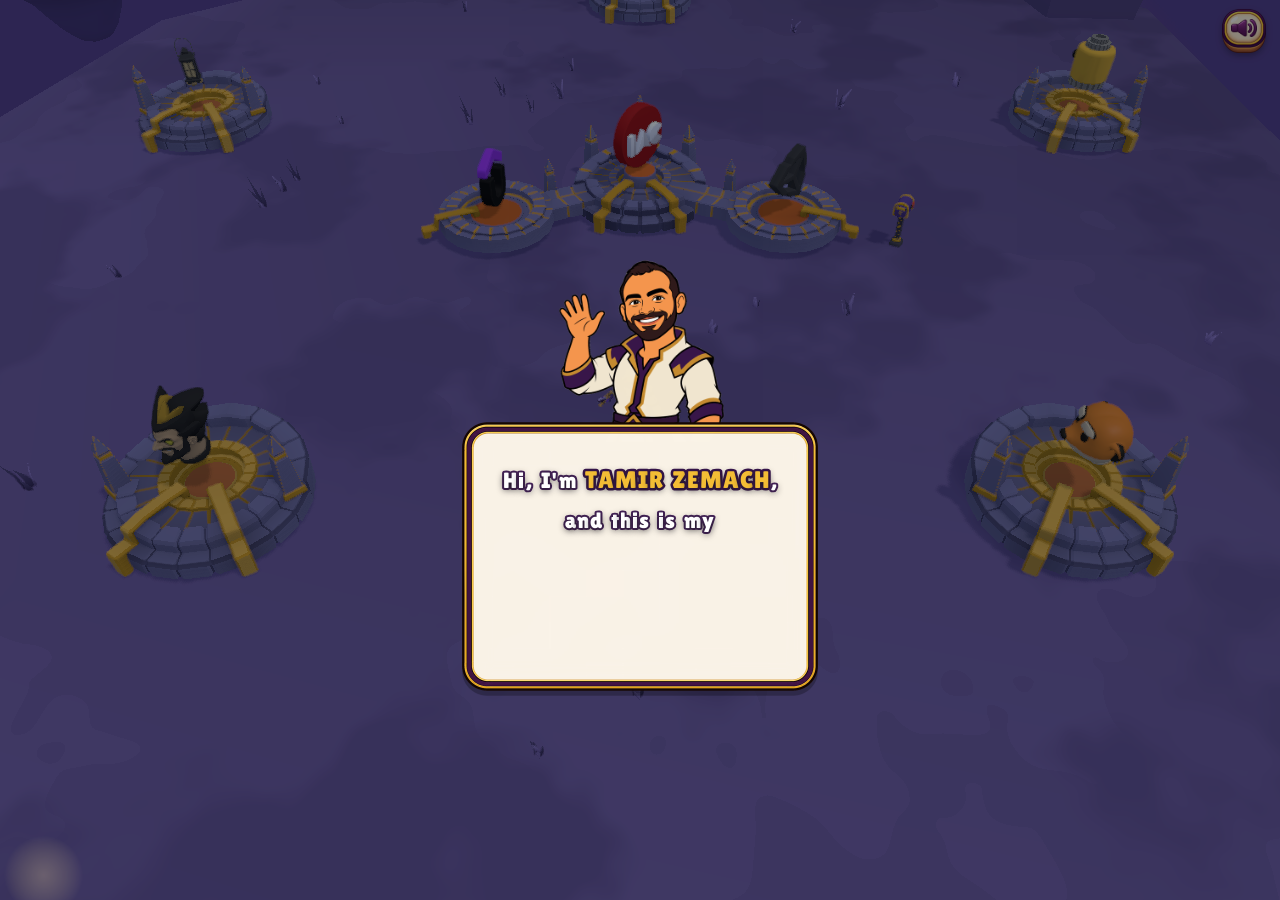
<file: index.html>
<!doctype html>
<html lang="en" translate="no">
  <head>
    <meta charset="UTF-8" />
    <meta name="viewport" content="width=device-width, initial-scale=1.0, maximum-scale=1.0, user-scalable=no" />
    <meta name="google" content="notranslate" />
    <title>Tamir Zemach Portfolio</title>
    <!-- site icon "C3" (icon-lab 2026-11-18): glossy extruded gold TZ, tilted -->
    <link rel="icon" href="./favicon.ico?v=c3" sizes="48x48" />
    <link rel="icon" type="image/png" sizes="32x32" href="./favicon-32.png?v=c3" />
    <link rel="icon" type="image/png" sizes="16x16" href="./favicon-16.png?v=c3" />
    <link rel="apple-touch-icon" href="./apple-touch-icon.png?v=c3" />    <!-- loading screen art first, ahead of the game's own files -->
    <link rel="preload" href="./loading/sleeping.png" as="image" />
    <link rel="preload" href="./fonts/lilitaone-latin.woff2" as="font" type="font/woff2" crossorigin />
    <style>
      :root { color-scheme: dark; }
      * { margin: 0; padding: 0; box-sizing: border-box; }
      html, body { width: 100%; height: 100%; overflow: hidden; background: #0c0d12; }
      /* game UI text can't be drag-selected; the Tabs panel (#panel) keeps normal selection */
      body { -webkit-user-select: none; user-select: none; }
      /* no double-tap zoom on phones (iOS ignores user-scalable=no) */
      html, body { touch-action: manipulation; }
      /* touch screens: nothing selectable, no long-press callout — iOS showed its magnifier loupe
         over the finger on a held drag (selectable panel text). Desktop keeps the panel's selection. */
      @media (pointer: coarse) {
        *, #panel, #panel * { -webkit-user-select: none !important; user-select: none !important; -webkit-touch-callout: none; }
        input, textarea { -webkit-user-select: text !important; user-select: text !important; }
      }
      #panel { -webkit-user-select: auto; user-select: auto; }
      input, textarea { -webkit-user-select: text; user-select: text; }
      #app { position: fixed; inset: 0; }
      canvas { display: block; }

      /* Vignette — pure CSS radial gradient, no post-process pass needed (see discussion:
         a screen-space-only darkening doesn't need scene depth/lighting, so a composited
         DOM layer is strictly cheaper than routing the render through an EffectComposer).
         Placed right after #app, before everything else, so normal DOM stacking order
         alone keeps it under all HUD/panel UI — no z-index needed.
         Hidden during Gameplay (walking around); shown for Zoom + Tabs — toggled via the
         .show class from main.ts's enterFocus()/exitFocus(). */
      #vignette {
        position: fixed; inset: 0; pointer-events: none;
        background: radial-gradient(ellipse at center, rgba(0,0,0,0) 45%, rgba(6,7,12,0.65) 100%);
        opacity: 0; transition: opacity 0.4s ease;
      }
      #vignette.show { opacity: 1; }

      /* --- UI overlay (HTML on top of the canvas) --- */
      .overlay { position: fixed; inset: 0; pointer-events: none; font-family: system-ui, sans-serif; }
      .overlay > * { pointer-events: auto; }

      /* Persistent skip button */
      #skip {
        position: fixed; top: 14px; right: 14px;
        padding: 8px 14px; border-radius: 8px;
        background: rgba(20, 22, 30, 0.7); color: #c8cee0;
        border: 1px solid rgba(255,255,255,0.14);
        font-size: 13px; cursor: var(--cur-press); text-decoration: none;
        transition: background 0.15s ease, color 0.15s ease;
      }
      #skip:hover { background: rgba(40, 44, 60, 0.9); color: #fff; }

      /* ------------------------------------------------------------------ */
      /* Station panel                                                        */
      /* ------------------------------------------------------------------ */

      #panel {
        position: fixed; inset: 0; z-index: 100;
        display: flex; align-items: center; justify-content: center;
        background: rgba(6, 7, 11, 0.88);
        opacity: 0; pointer-events: none;
        transition: opacity 0.3s ease;
      }
      #panel.show { opacity: 1; pointer-events: auto; }
      /* #p-card chrome (frame art, fonts, deck, footer, etc.) lives in src/styles/panel.css */

      /* Loading screen: sleeping mascot + Z's. Covers the load + the shader warm-up freeze
         (core/WarmUp.ts). Only transform/opacity animate, so the browser runs them on the
         compositor thread and they keep moving while the main thread is frozen. */
      @font-face {
        font-family: 'Lilita One'; font-style: normal; font-weight: 400; font-display: swap;
        src: url(fonts/lilitaone-latin.woff2) format('woff2');
      }
      /* sizes below: 1x at 1280x720, grow with the screen like the PC greeting bubble (min(w/1280,
         h/720), never smaller, max 3x); pure CSS because this paints before the game's JS runs.
         Phones come out the same as before (the clamp's floor, then the 72vw cap). */
      #loading {
        position: fixed; inset: 0; z-index: 1000;
        display: flex; flex-direction: column; align-items: center; justify-content: center; gap: clamp(28px, min(2.188vw, 3.889vh), 84px);
        background: #1b1430; transition: opacity 0.5s ease;
      }
      #loading.done { opacity: 0; pointer-events: none; }
      #loading .sleeper { position: relative; width: min(clamp(320px, min(25vw, 44.44vh), 960px), 72vw); }
      #loading .sleeper img { display: block; width: 100%; height: auto; }
      /* landscape phones: the art smaller — at 320 px it filled the short screen (his call 2026-11-17) */
      /* iPad portrait (paints before the JS, so a media query, not html.tab-port): the art + LOADING
         at the greeting's size (~1.54x their 320 px; his call 2026-11-17) */
      @media (orientation: portrait) and (min-width: 600px) and (max-width: 1100px) {
        #loading .sleeper { width: 60vw; }
        html #loading .label { font-size: 4.5vw; }
        html #loading .z { font-size: 5.2vw; }
      }
      @media (max-height: 500px) and (orientation: landscape) { #loading .sleeper { width: clamp(180px, 58dvh, 260px); } #loading .z { --z-rise: 40px; } } /* Z's: a shorter rise, they ran off the top */
      /* Z's rise from just above his head (top-right of the art), drifting up-right, growing, fading */
      #loading .z {
        position: absolute; left: 79%; top: 4%; opacity: 0;
        font: 400 clamp(28px, min(2.188vw, 3.889vh), 84px) 'Lilita One', system-ui, sans-serif; color: #fff;
        -webkit-text-stroke: clamp(5px, min(0.3906vw, 0.6944vh), 15px) #452259; paint-order: stroke fill;
        animation: load-z 2.4s ease-out infinite;
      }
      #loading .z:nth-child(3) { animation-delay: 0.8s; }
      #loading .z:nth-child(4) { animation-delay: 1.6s; }
      /* LOADING: same letter pop as the tutorial bubble text (tutorial.css tut-ch-pop), looped —
         letters pop in one by one, hold, fade out one by one, repeat */
      #loading .label {
        font: 400 clamp(24px, min(1.875vw, 3.333vh), 72px) 'Lilita One', system-ui, sans-serif; letter-spacing: clamp(2px, min(0.1562vw, 0.2778vh), 6px); color: #fff;
        -webkit-text-stroke: clamp(5px, min(0.3906vw, 0.6944vh), 15px) #452259; paint-order: stroke fill;
      }
      #loading .label span {
        display: inline-block; opacity: 0; transform-origin: 50% 80%;
        animation: load-ch 2.4s infinite; animation-delay: calc(var(--i) * 0.07s);
      }
      @keyframes load-ch {
        0%   { opacity: 0; transform: translateY(6px) scale(0.2) rotate(-12deg);
               animation-timing-function: cubic-bezier(.2, 1.6, .45, 1); }
        4.3% { opacity: 1; }
        11%  { opacity: 1; transform: none; }
        80%  { opacity: 1; transform: none; animation-timing-function: ease-in; }
        92%  { opacity: 0; transform: scale(0.6); }
        100% { opacity: 0; transform: scale(0.6); }
      }
      @keyframes load-z {
        0%   { opacity: 0; transform: translate(0, 0) scale(0.4) rotate(-12deg); }
        15%  { opacity: 1; }
        70%  { opacity: 1; }
        100% { opacity: 0; transform: translate(clamp(46px, min(3.594vw, 6.389vh), 138px), calc(-1 * var(--z-rise, clamp(110px, min(8.594vw, 15.28vh), 330px)))) scale(1.25) rotate(12deg); }
      }
    </style>
    <script type="module" crossorigin src="./assets/index-BdfGAsDy.js"></script>
    <link rel="stylesheet" crossorigin href="./assets/index-Blm57Fa7.css">
  </head>
  <body>
    <div id="app"></div>
    <div id="vignette"></div>
    <div class="overlay">
      <a id="skip" href="#" title="Same portfolio, no game" aria-label="Open the classic website"></a>
    </div>
    <div id="loading">
      <div class="sleeper">
        <img src="./loading/sleeping.png" alt="" width="640" height="586" />
        <span class="z">Z</span><span class="z">Z</span><span class="z">Z</span>
      </div>
      <div class="label"><span style="--i:0">L</span><span style="--i:1">O</span><span style="--i:2">A</span><span style="--i:3">D</span><span style="--i:4">I</span><span style="--i:5">N</span><span style="--i:6">G</span></div>
    </div>
  </body>
</html>
</file>
<file: assets/index-Blm57Fa7.css>
:root{--p-bg: #0e0a1a;--p-ink: #f3eeff;--p-ink-dim: #c6bce0;--p-ink-faint: #8b7fac;--p-gold: #f0c15a;--p-gold-soft: #d9a94a;--p-gold-line: rgba(240, 193, 90, .42);--p-gold-line-soft: rgba(240, 193, 90, .2);--p-violet: #a880ff}@font-face{font-family:Cinzel;font-style:normal;font-weight:700 900;font-display:swap;src:url(../fonts/cinzel-latin.woff2) format("woff2");unicode-range:U+0000-00FF,U+0131,U+0152-0153,U+02BB-02BC,U+02C6,U+02DA,U+02DC,U+0304,U+0308,U+0329,U+2000-206F,U+20AC,U+2122,U+2191,U+2193,U+2212,U+2215,U+FEFF,U+FFFD}@font-face{font-family:Cinzel;font-style:normal;font-weight:700 900;font-display:swap;src:url(../fonts/cinzel-latin-ext.woff2) format("woff2");unicode-range:U+0100-02BA,U+02BD-02C5,U+02C7-02CC,U+02CE-02D7,U+02DD-02FF,U+0304,U+0308,U+0329,U+1D00-1DBF,U+1E00-1E9F,U+1EF2-1EFF,U+2020,U+20A0-20AB,U+20AD-20C0,U+2113,U+2C60-2C7F,U+A720-A7FF}@font-face{font-family:Fauna One;font-style:normal;font-weight:400;font-display:swap;src:url(../fonts/faunaone-latin.woff2) format("woff2");unicode-range:U+0000-00FF,U+0131,U+0152-0153,U+02BB-02BC,U+02C6,U+02DA,U+02DC,U+0304,U+0308,U+0329,U+2000-206F,U+20AC,U+2122,U+2191,U+2193,U+2212,U+2215,U+FEFF,U+FFFD}@font-face{font-family:Fauna One;font-style:normal;font-weight:400;font-display:swap;src:url(../fonts/faunaone-latin-ext.woff2) format("woff2");unicode-range:U+0100-02BA,U+02BD-02C5,U+02C7-02CC,U+02CE-02D7,U+02DD-02FF,U+0304,U+0308,U+0329,U+1D00-1DBF,U+1E00-1E9F,U+1EF2-1EFF,U+2020,U+20A0-20AB,U+20AD-20C0,U+2113,U+2C60-2C7F,U+A720-A7FF}.framed{border:74px solid transparent;border-image:url(../ui/panel_bg.png) 120 fill / 74px / 0 stretch}.p-frozen,.p-frozen *{animation-play-state:paused!important;filter:none!important}#panel{overflow-y:auto;padding:40px 12px}#p-card.framed{position:relative;width:min(720px,96vw);font-family:Fauna One,Georgia,serif;color:var(--p-ink);filter:drop-shadow(0 20px 40px rgba(0,0,0,.55)) drop-shadow(0 0 20px rgba(168,128,255,.22))}#p-card.framed.p-diploma{width:min(920px,96vw);border:0;border-image:none;filter:none}#p-card.p-diploma .slide>.desc,#p-card.p-diploma .count{display:none}#p-card.p-diploma #p-close{position:fixed;top:24px;right:24px;width:50px;height:50px;background:url(../ui/hud/icon_x.png) center calc(50% - 2px) / 24px no-repeat,url(../ui/hud/button_frame.png) center / 100% 100% no-repeat;filter:drop-shadow(0 3px 4px rgba(0,0,0,.4))}#p-card.p-diploma.p-frozen #p-close{opacity:0;pointer-events:none}@media (hover: hover){#p-card.p-diploma #p-close:hover{transform:scale(1.08);filter:drop-shadow(0 3px 4px rgba(0,0,0,.4))}}#p-close.fclose{background:url(../ui/X.png) center/100% 100% no-repeat;width:42px;height:42px;border:0;font-size:0;cursor:var(--cur-press);position:absolute;top:6px;right:6px;z-index:5;filter:drop-shadow(0 4px 12px rgba(0,0,0,.4));transition:filter .15s,transform .15s}@media (hover: hover){#p-close.fclose:hover{filter:drop-shadow(0 4px 16px rgba(240,193,90,.5)) brightness(1.08);transform:translateY(-1px)}}.cb-arrow{position:fixed;top:calc(50% - 33px);width:78px;height:66px;z-index:40;border:0;background:url(../ui/arrow.png) center/100% 100% no-repeat;font-size:0;cursor:var(--cur-press);filter:drop-shadow(0 6px 16px rgba(0,0,0,.4));transition:filter .15s,transform .15s,opacity .2s}@media (hover: hover){.cb-arrow:hover{filter:drop-shadow(0 6px 22px rgba(240,193,90,.55)) brightness(1.08)}}.cb-arrow.left{left:28px;transform:scaleX(-1)}.cb-arrow.right{right:28px}@media (hover: hover){.cb-arrow.right:hover{animation:p-arrowdrift .7s ease-in-out infinite}.cb-arrow.left:hover{animation:p-arrowdriftL .7s ease-in-out infinite}}.cb-arrow:before{content:"";position:absolute;top:-24px;right:-24px;bottom:-24px;left:-24px}.skills-carousel-label{position:fixed;left:0;right:0;margin:0 auto;bottom:80px;width:max-content;padding:2px 10px;border:solid transparent;border-width:30px 32px;background:no-repeat border-box 0 0 / 100% 100%;filter:drop-shadow(0 5px 0 rgba(0,0,0,.25));font-family:Lilita One,sans-serif;font-size:22px;line-height:28px;letter-spacing:1px;color:#fff;-webkit-text-stroke:4px #452259;paint-order:stroke fill;text-shadow:0 2px 7.5px #1d1a1f;white-space:nowrap;pointer-events:none;z-index:40;will-change:transform}.skills-carousel-label.pop{animation:tut-squash .34s ease-out both}.phead{text-align:center;padding:0 0 14px;border-bottom:1px solid var(--p-gold-line-soft);margin-bottom:6px}#p-header.phead:empty{display:none}.ptitle{font-family:Cinzel,serif;font-size:27px;font-weight:800;letter-spacing:.5px;color:#fff;text-shadow:0 0 26px rgba(168,128,255,.4);text-transform:uppercase}.ptitle .wv{display:inline-block;animation:p-titlewave 2.4s ease-in-out infinite;animation-delay:var(--d, 0s)}@keyframes p-titlewave{0%,to{transform:translateY(0)}50%{transform:translateY(-7px)}}.ptags{margin-top:7px;font-size:12.5px;letter-spacing:2px;text-transform:uppercase;color:var(--p-gold)}.deck{position:relative;min-height:340px}.slide{display:none}.slide.on{display:block}#p-body{transition:opacity .3s ease,transform .3s ease}#p-body.p-dissolved{opacity:0;transform:translateY(-10px);pointer-events:none}.slabel{text-align:center;color:var(--p-gold);font-weight:700;font-size:15px;letter-spacing:1.5px;text-transform:uppercase;margin:16px 0 12px;font-family:Cinzel,serif}.slabel [class^=w-]{display:inline-block}.anim-pickupdrop .w-pickup .ch{display:inline-block;transform-origin:center bottom;transition:transform .38s ease}.anim-pickupdrop .w-drop{transform-origin:right top;transition:transform .38s ease,opacity .38s ease}.anim-pickupdrop.playing .w-pickup .ch{animation:letterFloat 2.6s ease-in-out infinite}.anim-pickupdrop.playing .w-drop{animation:dropSeq 2.6s ease-in-out infinite;animation-delay:1.1s}@keyframes letterFloat{0%{transform:translateY(0) rotate(0)}4%{transform:translateY(4px) rotate(3deg)}13%{transform:translateY(-13px) rotate(-7deg)}20%{transform:translateY(0) rotate(0)}to{transform:translateY(0) rotate(0)}}@keyframes dropSeq{0%{transform:translateY(0) rotate(0);opacity:1;animation-timing-function:ease-out}9%{transform:translateY(0) rotate(-120deg);opacity:1;animation-timing-function:ease-in-out}16%{transform:translateY(0) rotate(-60deg);opacity:1;animation-timing-function:ease-out}21%{transform:translateY(0) rotate(-90deg);opacity:1;animation-timing-function:ease-in}27%{transform:translateY(120px) rotate(30deg);opacity:1;animation-timing-function:ease-in}35%{transform:translateY(340px) rotate(58deg);opacity:1}39%{transform:translateY(340px) rotate(58deg);opacity:0}50%{transform:translateY(0) rotate(0);opacity:0}56%{transform:translateY(0) rotate(0);opacity:1}to{transform:translateY(0) rotate(0);opacity:1}}.anim-fullshine .w-sh{position:relative;display:inline-block;transition:transform .2s cubic-bezier(.34,1.56,.64,1)}.anim-fullshine .w-sh.grown{transform:scale(1.16)}.anim-fullshine .w-sh:first-child.grown{transform:translate(-12px) scale(1.16)}.anim-fullshine .w-sh:last-child.grown{transform:translate(12px) scale(1.16)}.anim-fullshine .ch{position:relative;display:inline-block;transition:color .13s ease,text-shadow .13s ease}.anim-fullshine .ch.lit{color:#fff;text-shadow:0 0 12px rgba(255,235,180,.85),0 0 4px rgba(255,240,200,.95)}.anim-fullshine .spark{position:absolute;pointer-events:none;z-index:2;background:url(../ui/sparkle.svg) center/contain no-repeat;filter:drop-shadow(0 0 4px rgba(255,240,200,.9));animation:sparkTwinkle var(--life, .9s) ease-in-out forwards}@keyframes sparkTwinkle{0%{opacity:0;transform:translate(-50%,-50%) scale(0) rotate(var(--r0, 0deg))}40%{opacity:1;transform:translate(-50%,-50%) scale(1.1) rotate(var(--r1, 90deg))}to{opacity:0;transform:translate(-50%,-50%) scale(.2) rotate(var(--r2, 180deg))}}.anim-crw{display:flex;align-items:center;justify-content:center;gap:16px}.anim-crw .lamp{width:46px;height:46px;flex:none;position:relative;background:url(../ui/lantern_off.png) center/contain no-repeat;opacity:0;transform:translateY(-40px);transition:opacity .5s ease,transform .6s cubic-bezier(.22,1,.36,1),filter .35s ease}.anim-crw .lamp:after{content:"";position:absolute;top:0;right:0;bottom:0;left:0;background:url(../ui/lantern_on.png) center/contain no-repeat;opacity:0;transition:opacity .35s ease}.anim-crw.go .lamp{opacity:1;transform:translateY(0)}.anim-crw.lit .lamp:after{opacity:1}.anim-crw.lit .lamp{filter:drop-shadow(0 0 9px rgba(255,205,110,.85)) drop-shadow(0 0 20px rgba(255,175,80,.5))}.anim-crw .lamp:before{content:"";position:absolute;left:50%;top:56%;width:80px;height:160px;margin-left:-40px;transform-origin:50% 0;pointer-events:none;mix-blend-mode:screen;opacity:0;background:linear-gradient(to bottom,rgba(255,214,140,.6),rgba(255,190,90,.14) 55%,transparent 85%);clip-path:polygon(34% 0%,66% 0%,100% 100%,0% 100%);filter:blur(7px);transition:opacity .5s ease}.anim-crw .lamp:first-child:before{transform:rotate(-90deg)}.anim-crw .lamp:last-child:before{transform:rotate(90deg)}.anim-crw.lit .lamp:before{opacity:.85;animation:rayFlicker 3.2s ease-in-out infinite}@keyframes rayFlicker{0%,to{opacity:.66}50%{opacity:.92}}.anim-crw .crw-text .ch{display:inline-block;color:var(--p-gold);transition:opacity .42s ease,filter .42s ease,transform .42s ease,color .42s ease}.anim-crw .crw-text .ch.gone{opacity:0;filter:blur(7px);transform:translateY(var(--dy, -12px)) scale(1.25);color:#ffc25a}.anim-uppop .ch{display:inline-block;vertical-align:middle;text-align:center;height:1.15em;line-height:1.15em;overflow:hidden;position:relative}.anim-uppop .ch .reel{display:block;transform:translateY(-50%)}.anim-uppop .ch .reel span{display:block;height:1.15em;line-height:1.15em}.anim-uppop .ch.spinning{filter:url(#reelBlur)}.anim-uppop .ch.pulse{animation:uplock .3s ease-out}@keyframes uplock{0%{transform:scale(.82);color:#fff;text-shadow:0 0 15px rgba(255,235,170,.95),0 0 6px rgba(255,245,210,.9)}60%{transform:scale(1.07)}to{transform:scale(1);color:var(--p-gold);text-shadow:none}}.anim-uppop.finish{animation:upfinish .5s cubic-bezier(.2,.8,.3,1)}@keyframes upfinish{0%{transform:scale(1);filter:drop-shadow(0 0 0 rgba(255,215,120,0))}30%{transform:scale(1.07);filter:drop-shadow(0 0 11px rgba(255,215,120,.6))}to{transform:scale(1);filter:drop-shadow(0 0 0 rgba(255,215,120,0))}}.anim-spawn{position:relative;z-index:5}.anim-spawn .ch{display:inline-block}.anim-moneyflash{transition:transform .25s ease}.anim-moneyflash.shaking{animation:moneyshake .16s linear infinite}@keyframes moneyshake{0%,to{transform:translate(0)}20%{transform:translate(-2px,1px)}40%{transform:translate(2px,-1px)}60%{transform:translate(-1px,-1.5px)}80%{transform:translate(1px,1px)}}.mf-particle{position:fixed;left:0;top:0;pointer-events:none;z-index:160;will-change:transform;height:auto;transform-origin:center;filter:drop-shadow(0 2px 4px rgba(0,0,0,.35))}.anim-moneyflash .ch{display:inline-block;transition:color .25s ease}.anim-moneyflash.shaking .ch.g,.anim-moneyflash.shaking.swap .ch.y{color:#5fd06a}.anim-moneyflash.shaking .ch.y,.anim-moneyflash.shaking.swap .ch.g{color:#ffe24a}.drilltitle{position:relative;z-index:4;text-align:center;--drill-top: 68%}.drillrig{position:relative;display:inline-block;transition:transform .34s cubic-bezier(.2,.7,.2,1)}.drillshaker{position:relative;display:inline-block}.drilltitle.drilling .drillshaker{animation:drillshake .1s ease-in-out infinite}@keyframes drillshake{0%{transform:translate(0)}25%{transform:translate(-1.2px,1px)}50%{transform:translate(1.2px,-1px)}75%{transform:translate(-1px,-1.2px)}to{transform:translate(0)}}.dtext{position:relative;z-index:2}.drill{position:absolute;z-index:1;left:50%;top:var(--drill-top);transform:translate(-50%);width:30px;height:31px;overflow:hidden;-webkit-mask:linear-gradient(#000,#000) top/100% 0% no-repeat;mask:linear-gradient(#000,#000) top/100% 0% no-repeat;transition:-webkit-mask-size .3s ease,mask-size .3s ease}.drill .drill-strip{height:31px;width:270px;max-width:none;display:block;transform:translate(0)}.drilltitle.playing .drill .drill-strip{animation:drillspin .5s .35s steps(9) infinite}.drilltitle.playing .drill{animation:drillreveal .32s .35s ease-out forwards}.drilltitle.playing .drillrig{animation:drillplunge 3.5s infinite}@keyframes drillspin{0%{transform:translate(0)}to{transform:translate(-270px)}}@keyframes drillreveal{0%{-webkit-mask-size:100% 0%;mask-size:100% 0%}to{-webkit-mask-size:100% 100%;mask-size:100% 100%}}@keyframes drillplunge{0%{transform:translateY(0);animation-timing-function:ease-out}13%{transform:translateY(-16px);animation-timing-function:ease-in-out}27%{transform:translateY(-16px);animation-timing-function:cubic-bezier(.6,0,.9,.12)}30%{transform:translateY(var(--plunge, 30px));animation-timing-function:ease-out}90%{transform:translateY(var(--plunge, 30px));animation-timing-function:ease-in-out}to{transform:translateY(0)}}.drill-particle{position:fixed;border-radius:50%;pointer-events:none;z-index:160;opacity:0;background:radial-gradient(circle at 35% 30%,#cfcfcf,#7f7f7f 68%,#565656);animation:drillDust var(--life, .65s) ease-out forwards}@keyframes drillDust{0%{opacity:1;transform:translate(-50%,-50%) scale(1)}70%{opacity:.9}to{opacity:0;transform:translate(calc(-50% + var(--dx, 0px)),calc(-50% + var(--dy, 0px))) scale(.35)}}.camtitle{--cyc: 2.6s;text-align:center}.camframe{position:relative;display:inline-block;transition:transform .25s ease}.camtext{display:inline-block;transition:filter .25s ease,opacity .25s ease}.vf{position:absolute;width:13px;height:13px;border:2px solid rgba(255,255,255,.92);opacity:0;pointer-events:none;filter:drop-shadow(0 0 3px rgba(255,255,255,.5));transform:translate(var(--ox, 0),var(--oy, 0));transition:opacity .25s ease,transform .25s ease}.vf.tl{top:-9px;left:-11px;border-right:0;border-bottom:0;--ox: -12px;--oy: -12px}.vf.tr{top:-9px;right:-11px;border-left:0;border-bottom:0;--ox: 12px;--oy: -12px}.vf.bl{bottom:-9px;left:-11px;border-right:0;border-top:0;--ox: -12px;--oy: 12px}.vf.br{bottom:-9px;right:-11px;border-left:0;border-top:0;--ox: 12px;--oy: 12px}.camtitle.playing .vf{animation:vfframe var(--cyc) ease-in-out infinite}.camtitle.playing .camtext{animation:rackfocus var(--cyc) ease-in-out infinite}.camtitle.playing .camframe{animation:camlock var(--cyc) ease-in-out infinite}@keyframes vfframe{0%{opacity:0;transform:translate(var(--ox),var(--oy))}10%{opacity:1;transform:translate(calc(var(--ox) * .32),calc(var(--oy) * .32))}18%{transform:translate(calc(var(--ox) * .1),calc(var(--oy) * .1))}26%{transform:translate(calc(var(--ox) * .3),calc(var(--oy) * .3))}34%{transform:translate(calc(var(--ox) * .12),calc(var(--oy) * .12))}40%{transform:translate(calc(var(--ox) * .22),calc(var(--oy) * .22))}46%{opacity:1;transform:translate(0)}80%{opacity:1;transform:translate(0)}92%{opacity:0;transform:translate(var(--ox),var(--oy))}to{opacity:0;transform:translate(var(--ox),var(--oy))}}@keyframes rackfocus{0%{filter:blur(4px);opacity:.7}10%{filter:blur(3.5px);opacity:.78}18%{filter:blur(2.2px);opacity:.86}26%{filter:blur(4px);opacity:.72}34%{filter:blur(2.4px);opacity:.86}40%{filter:blur(3.4px);opacity:.78;animation-timing-function:ease-in}46%{filter:blur(0);opacity:1}80%{filter:blur(0);opacity:1;animation-timing-function:ease-in}92%{filter:blur(3px);opacity:.75}to{filter:blur(4px);opacity:.7}}@keyframes camlock{0%{transform:scale(1.06)}40%{transform:scale(1.06);animation-timing-function:ease-in}46%{transform:scale(.975)}52%{transform:scale(1)}80%{transform:scale(1);animation-timing-function:ease-in-out}to{transform:scale(1.06)}}.anim-ragdoll .ch{display:inline-block;transform-origin:center;transition:transform .3s ease,opacity .3s ease}.anim-ragdoll.playing{animation:ragshake 3s ease-in-out infinite}.anim-ragdoll.playing .ch{animation:ragburst 3s infinite}@keyframes ragshake{0%{transform:translate(0)}2%{transform:translate(-2px,1px)}4%{transform:translate(2px,-1px)}6%{transform:translate(-3px,1px)}8%{transform:translate(3px,-1px)}10%{transform:translate(-4px,1px)}11%{transform:translate(4px)}12%{transform:translate(0)}to{transform:translate(0)}}@keyframes ragburst{0%,12%{transform:translate(0) rotate(0);opacity:1;animation-timing-function:cubic-bezier(.1,.82,.26,1)}22%{transform:translate(calc(var(--bx, 0px) * .8),var(--by, -26px)) rotate(calc(var(--rr, 540deg) * .4));animation-timing-function:cubic-bezier(.64,0,.9,.32)}37%{transform:translate(var(--bx, 0px),var(--land, 120px)) rotate(var(--rr, 540deg));animation-timing-function:cubic-bezier(.2,.7,.3,1)}45%{transform:translate(var(--bx, 0px),calc(var(--land, 120px) - var(--b1, 28px))) rotate(calc(var(--rr, 540deg) + 8deg));animation-timing-function:cubic-bezier(.55,0,.9,.45)}51%{transform:translate(var(--bx, 0px),var(--land, 120px)) rotate(var(--rr, 540deg));animation-timing-function:cubic-bezier(.2,.7,.3,1)}56%{transform:translate(var(--bx, 0px),calc(var(--land, 120px) - var(--b2, 10px))) rotate(var(--rr, 540deg));animation-timing-function:cubic-bezier(.55,0,.9,.45)}60%{transform:translate(var(--bx, 0px),var(--land, 120px)) rotate(var(--rr, 540deg));animation-timing-function:cubic-bezier(.15,.85,.35,1)}74%,80%{transform:translate(calc(var(--bx, 0px) + var(--roll, 10px)),var(--land, 120px)) rotate(calc(var(--rr, 540deg) + var(--rr2, 30deg)));opacity:1}86%{opacity:0}87%{transform:translate(0) rotate(0);opacity:0}94%{transform:translate(0) rotate(0);opacity:1}to{transform:translate(0) rotate(0);opacity:1}}.anim-turret{position:relative}.turgun{position:absolute;top:50%;width:31px;height:44px;overflow:hidden;opacity:0;transform:translate(60px,-50%) rotate(-90deg);filter:drop-shadow(0 3px 6px rgba(0,0,0,.4));pointer-events:none;transition:transform .42s cubic-bezier(.2,.7,.3,1),opacity .3s ease}.turgun.in{opacity:1;transform:translateY(-50%) rotate(-90deg)}.turgun-strip{display:block;height:44px;width:155px;max-width:none;transform:translate(0)}.turgun.play .turgun-strip{animation:turgun-spin .5s steps(5) infinite}@keyframes turgun-spin{0%{transform:translate(0)}to{transform:translate(-155px)}}.anim-turret .ch{display:inline-block;position:relative;transition:color .18s ease,text-shadow .18s ease}.anim-turret .ch.hit{color:#ff5a4d;text-shadow:0 0 12px rgba(255,70,60,.85);animation:turchhit .34s ease-out}@keyframes turchhit{0%{transform:translate(0)}15%{transform:translate(2px,-2px)}30%{transform:translate(-3px,2px)}45%{transform:translate(3px,1px)}60%{transform:translate(-2px,-1px)}to{transform:translate(0)}}.anim-turret .ch.dead{animation:turfall .45s cubic-bezier(.4,0,.7,.5) forwards}@keyframes turfall{0%{color:#ff5a4d;opacity:1;transform:translate(0) rotate(0)}to{color:#8a8a8a;opacity:0;transform:translate(var(--dx, 0px),var(--dy, 46px)) rotate(var(--dr, 22deg))}}.tur-flash{position:fixed;pointer-events:none;z-index:160;width:20px;height:20px;transform:translate(-50%,-50%);background:radial-gradient(circle,#fff 0%,#bfe9ff 34%,rgba(90,180,255,.5) 60%,transparent 72%);animation:turFlash .2s ease-out forwards}@keyframes turFlash{0%{opacity:0;transform:translate(-50%,-50%) scale(.3)}22%{opacity:1;transform:translate(-50%,-50%) scale(1.15)}to{opacity:0;transform:translate(-50%,-50%) scale(.7)}}.tur-bullet{position:fixed;pointer-events:none;z-index:159;height:3px;width:28px;transform-origin:left center;background:linear-gradient(90deg,#c8ebfff2,#5aaaff00);filter:drop-shadow(0 0 4px rgba(120,190,255,.85))}.tur-particle{position:fixed;border-radius:50%;pointer-events:none;z-index:160;opacity:0;background:radial-gradient(circle at 35% 30%,#dff2ff,#6fb8ff 65%,#2f7fe0);filter:drop-shadow(0 0 3px rgba(120,190,255,.7));animation:turDust var(--life, .6s) ease-out forwards}@keyframes turDust{0%{opacity:1;transform:translate(-50%,-50%) scale(1)}70%{opacity:.9}to{opacity:0;transform:translate(calc(-50% + var(--dx, 0px)),calc(-50% + var(--dy, 0px))) scale(.35)}}.anim-objectpool .op-wrap{position:relative;display:inline-block}.anim-objectpool .op-text .ch{display:inline-block;position:relative;z-index:1;transition:opacity .15s ease,color .15s ease}.anim-objectpool .op-text .ch.pooled{opacity:.55;color:#9a8a6a}.anim-objectpool .op-bin-svg{position:absolute;left:100%;top:50%;margin-left:14px;z-index:2;width:30px;height:30px;flex:none;overflow:visible;opacity:0;transform:translateY(-50%) scale(.8);transition:opacity .3s ease,transform .3s ease}.anim-objectpool.playing .op-bin-svg{opacity:.9;transform:translateY(-50%) scale(1)}.anim-objectpool .op-bin-svg.pulse{animation:poolpulse .2s ease-out}.anim-objectpool .op-bin-body{fill:none;stroke:var(--p-gold);stroke-width:1.6;stroke-linejoin:round;stroke-linecap:round}.anim-objectpool .op-bin-lid{fill:var(--p-gold);transform-origin:23px 10px;transition:transform .14s cubic-bezier(.34,1.56,.64,1)}.anim-objectpool .op-bin-lid.open{transform:rotate(32deg) translate(1px,-2px)}@keyframes poolpulse{0%{filter:drop-shadow(0 0 0 rgba(255,215,120,0));transform:translateY(-50%) scale(1)}40%{filter:drop-shadow(0 0 8px rgba(255,215,120,.9));transform:translateY(-50%) scale(1.15)}to{filter:drop-shadow(0 0 0 rgba(255,215,120,0));transform:translateY(-50%) scale(1)}}.anim-vfx .vfx-wrap{position:relative;display:inline-block}.anim-vfx .vfx-text .ch{display:inline-block;transition:color .15s ease,text-shadow .15s ease,transform .3s cubic-bezier(.34,1.56,.64,1)}.anim-vfx .vfx-text .ch.impact{animation:vfxImpactChar .5s cubic-bezier(.2,.8,.3,1)}@keyframes vfxImpactChar{0%{color:#fff;text-shadow:0 0 16px rgba(255,245,210,.95),0 0 6px #fff;transform:translate(var(--kx, 0),var(--ky, 0)) scale(1.18)}to{color:var(--p-gold);text-shadow:none;transform:translate(0) scale(1)}}.anim-vfx .vfx-ring{position:absolute;top:-14px;right:-22px;bottom:-14px;left:-22px;pointer-events:none;opacity:0;background:url(../ui/vfx_ring.png) center / 100% 100% no-repeat}.anim-vfx .vfx-telegraph.go{animation:vfxTelegraph .7s ease-out 2}@keyframes vfxTelegraph{0%{transform:scale(.68);opacity:0;filter:brightness(1)}55%{opacity:.75}to{transform:scale(1.05);opacity:0}}.anim-vfx .vfx-shock.go{animation:vfxShock .45s cubic-bezier(.15,.7,.3,1)}@keyframes vfxShock{0%{transform:scale(.5);opacity:1;filter:brightness(1.6)}to{transform:scale(1.7);opacity:0;filter:brightness(1)}}.vfx-smoke{position:fixed;pointer-events:none;z-index:160;background:url(../ui/vfx_smoke.png) center/contain no-repeat;animation:vfxSmokeRise var(--life, 1.1s) ease-out forwards}@keyframes vfxSmokeRise{0%{opacity:0;transform:translate(-50%,-50%) scale(.4)}25%{opacity:.8}to{opacity:0;transform:translate(calc(-50% + var(--dx, 0px)),-140%) scale(1.6)}}.anim-parallax .pl-group{display:inline-block;transition:transform .3s ease}.anim-parallax.playing .pl-group{animation:plGroupShake 3.2s ease-in-out infinite}@keyframes plGroupShake{0%{transform:translate(0) rotate(0) scale(1)}1.5%{transform:translate(-2px,1px) rotate(-1.2deg) scale(1)}3%{transform:translate(2px,-1px) rotate(1.2deg) scale(1)}4.5%{transform:translate(-1.5px,1.5px) rotate(-.6deg) scale(1)}6%{transform:translate(0) rotate(0) scale(1)}9%{transform:scale(.9)}12%,to{transform:scale(1)}}.anim-parallax .ch{display:inline-block;transition:transform .3s ease}.anim-parallax.playing .ch{animation:plBurst 3.2s infinite}@keyframes plBurst{0%{transform:translate(0)}11%{transform:translate(0);animation-timing-function:cubic-bezier(.12,.85,.32,1)}44%{transform:translate(calc(var(--rx) * .92),calc(var(--ry) * .92));animation-timing-function:cubic-bezier(.35,0,.55,.25)}80%{transform:translate(var(--rx),var(--ry));animation-timing-function:cubic-bezier(.7,0,.86,0)}to{transform:translate(0)}}.anim-polarity .pol-stack{position:relative;display:inline-block}.anim-polarity .pol-wrap{position:absolute;top:0;right:0;bottom:0;left:0;opacity:0;transition:opacity .22s ease}.anim-polarity .pol-wrap.pol-show{opacity:1}.anim-polarity .pol-sweep{position:absolute;top:0;right:0;bottom:0;left:0;clip-path:polygon(-60% -20%,-30% -20%,-50% 120%,-60% 120%)}.media{position:relative;border:30px solid transparent;border-image:url(../ui/frame.png) 72 / 30px / 0 stretch;filter:drop-shadow(0 0 40px rgba(0,0,0,.4))}.media video,.media canvas,.media img{display:block;width:calc(100% + 24px);height:auto;aspect-ratio:16/9;object-fit:cover;margin:-12px;background:var(--p-bg);border-radius:4px}.media.diploma{display:flex;justify-content:center}.media.diploma:before{content:"";position:absolute;top:-18px;right:-18px;bottom:-18px;left:-18px;background:#f4f5f6;border-radius:14px;z-index:-1}.media.diploma img{display:block;width:auto;height:auto;max-width:calc(100% + 24px);max-height:65vh;aspect-ratio:auto;object-fit:contain;margin:-12px 0;background:#f4f5f6;border-radius:4px}.desc{margin-top:16px;font-size:14.5px;line-height:1.65;color:var(--p-ink-dim);text-align:center}.desc strong{color:var(--p-gold);font-weight:700}.scripts-label{margin-top:16px;font-size:12px;letter-spacing:1.5px;text-transform:uppercase;color:var(--p-ink-faint);text-align:center}.scripts{display:flex;flex-wrap:wrap;gap:18px;margin-top:12px;justify-content:center}.scripts a{position:relative;text-decoration:none;display:inline-flex;align-items:center;justify-content:center}.scripts .btn{width:66px;height:66px;background:url(../ui/button_circle.png) center/100% 100% no-repeat;display:flex;align-items:center;justify-content:center;transition:filter .15s,transform .15s;filter:drop-shadow(0 6px 16px rgba(0,0,0,.35))}@media (hover: hover){.scripts a:hover .btn{filter:drop-shadow(0 3px 8px rgba(240,193,90,.5)) brightness(1.08);transform:translateY(-2px)}}.scripts .csgem{position:relative;width:30px;height:30px;display:flex;align-items:center;justify-content:center}.scripts .csgem img{max-width:100%;max-height:100%;display:block;filter:saturate(1.15) brightness(1.04) url(#strokeDark) drop-shadow(0 0 3px rgba(143,214,148,.6)) drop-shadow(0 0 9px rgba(120,200,140,.4))}.scripts .csgem .shine{position:absolute;top:0;right:0;bottom:0;left:0;pointer-events:none;overflow:hidden;-webkit-mask:url(../ui/csharp.png) center/contain no-repeat;mask:url(../ui/csharp.png) center/contain no-repeat}.scripts .csgem .shine:before{content:"";position:absolute;top:-30%;height:160%;width:16%;left:-50%;background:linear-gradient(90deg,transparent,rgba(255,255,255,.9) 50%,transparent);transform:rotate(22deg);mix-blend-mode:screen;animation:p-glint 5s ease-in-out infinite}.scripts .tip{position:absolute;bottom:calc(100% + 2px);left:50%;transform:translate(-50%,6px);white-space:nowrap;font-family:Fauna One,serif;font-size:13px;color:#fff;letter-spacing:.3px;border:20px solid transparent;border-image:url(../ui/button_bg.png) 60 fill / 20px / 0 stretch;padding:1px 12px;pointer-events:none;opacity:0;transition:opacity .15s,transform .15s;filter:drop-shadow(0 8px 18px rgba(0,0,0,.55));z-index:8}@media (hover: hover){.scripts a:hover .tip{opacity:1;transform:translate(-50%);animation:p-tipbob 1.8s ease-in-out infinite}}@keyframes p-tipbob{0%,to{translate:0 0}50%{translate:0 -4px}}body.script-open .scripts .tip{opacity:0}.arrow{position:fixed;top:calc(50% - 33px);width:78px;height:66px;z-index:40;border:0;background:url(../ui/arrow.png) center/100% 100% no-repeat;font-size:0;cursor:var(--cur-press);filter:drop-shadow(0 6px 16px rgba(0,0,0,.4));transition:filter .15s,transform .15s,opacity .18s ease}@media (hover: hover){.arrow:hover{filter:drop-shadow(0 6px 22px rgba(240,193,90,.55)) brightness(1.08)}}.arrow.prev{left:28px;transform:scaleX(-1)}.arrow.next{right:28px}.arrow[disabled]{opacity:0;pointer-events:none;cursor:var(--cur-hand);filter:none}.arrow.p-arrow-hide,.arrow.p-tour-hide{opacity:0!important;pointer-events:none}@keyframes p-arrowdrift{0%,to{translate:0 0}50%{translate:8px 0}}@keyframes p-arrowdriftL{0%,to{translate:0 0}50%{translate:-8px 0}}@media (hover: hover){.arrow.next:not([disabled]):hover{animation:p-arrowdrift .7s ease-in-out infinite}.arrow.prev:not([disabled]):hover{animation:p-arrowdriftL .7s ease-in-out infinite}}@keyframes p-clickpulse{0%{scale:1}30%{scale:.84}62%{scale:1.07}to{scale:1}}.tap{animation:p-clickpulse .26s ease}.count{margin-top:14px;font-family:Cinzel,serif;font-weight:700;font-size:20px;letter-spacing:3px;color:#fff9;text-align:center}#p-links:empty{display:none}.linkbar{display:flex;gap:16px;margin-top:18px;padding-top:18px;justify-content:center;flex-wrap:wrap;border-top:1px solid var(--p-gold-line-soft)}.linkbar a{width:72px;height:72px;border:13px solid transparent;border-image:url(../ui/button_bg.png) 62 fill / 13px / 0 stretch;display:flex;align-items:center;justify-content:center;text-decoration:none;transition:filter .15s,transform .15s;filter:drop-shadow(0 6px 16px rgba(0,0,0,.35))}@media (hover: hover){.linkbar a:hover{filter:drop-shadow(0 6px 20px rgba(240,193,90,.55)) brightness(1.08);transform:translateY(-2px)}}.linkbar .gem{position:relative;width:42px;height:42px;display:flex;align-items:center;justify-content:center;isolation:isolate}.linkbar .gem img{max-width:100%;max-height:100%;display:block}.linkbar .gem .fill{position:absolute;top:0;right:0;bottom:0;left:0;pointer-events:none;mix-blend-mode:overlay;-webkit-mask:var(--mask) center/contain no-repeat;mask:var(--mask) center/contain no-repeat}.linkbar .b-unity .fill{background:linear-gradient(180deg,#f1e6ff,#9a6cff)}.linkbar .b-youtube .fill{background:linear-gradient(180deg,#ff9a9a,#d4141c)}.linkbar .b-github .fill{display:none}.linkbar .b-unity img{filter:drop-shadow(0 0 3px rgba(168,128,255,.6)) drop-shadow(0 0 10px rgba(168,128,255,.42))}.linkbar .b-youtube img{filter:drop-shadow(0 0 3px rgba(255,72,72,.65)) drop-shadow(0 0 10px rgba(255,60,60,.45))}.linkbar .b-github img{filter:drop-shadow(0 0 3px rgba(110,160,255,.6)) drop-shadow(0 0 10px rgba(90,140,255,.39))}.linkbar .shine{position:absolute;top:0;right:0;bottom:0;left:0;pointer-events:none;overflow:hidden;-webkit-mask:var(--mask) center/contain no-repeat;mask:var(--mask) center/contain no-repeat}.linkbar .shine:before{content:"";position:absolute;top:-30%;height:160%;width:18%;left:-50%;background:linear-gradient(90deg,transparent,rgba(255,255,255,.9) 50%,transparent);transform:rotate(22deg);mix-blend-mode:screen;animation:p-glint 5s ease-in-out infinite}@keyframes p-glint{0%{left:-50%}13%{left:135%}to{left:135%}}#p-links.play-bar{align-items:center;gap:77px}#p-links.play-bar a{position:relative;z-index:1;flex-shrink:0}#p-links.play-bar a:hover{z-index:10}#p-links.play-bar a:has(.b-youtube){order:0}#p-links.play-bar a.p-play{order:1}#p-links.play-bar a:has(.b-github){order:2}#p-links.play-bar a.p-play{width:129px;height:129px;translate:0 -30px;border:0;border-image:none;padding:0 0 9.8px;display:grid;place-items:center;background:no-repeat 0 0 / 100% 100%;filter:drop-shadow(0 6px 10px #0009);animation:p-playPulse 1.6s ease-in-out infinite;transition:transform .18s cubic-bezier(.2,1.6,.4,1)}#p-links.play-bar a.p-play svg{width:calc(129px * .48);height:calc(129px * .48);filter:drop-shadow(0 2px 1.5px rgba(0,0,0,.4))}@keyframes p-playPulse{50%{filter:drop-shadow(0 6px 10px #0009) drop-shadow(0 0 20px #ffd75e99)}}#p-links.play-bar a.p-cream{width:75px;height:75px;border:0;border-image:none;padding:0 0 7px;background:no-repeat 0 0 / 100% 100%;filter:drop-shadow(0 6px 10px #0009);animation:p-linkPulse 1.6s ease-in-out infinite;transition:transform .18s cubic-bezier(.2,1.6,.4,1)}#p-links.play-bar a.p-cream:has(.b-youtube){--p-glow: #ff4a4a99}#p-links.play-bar a.p-cream:has(.b-github){--p-glow: #4a8cff99}@keyframes p-linkPulse{50%{filter:drop-shadow(0 6px 10px #0009) drop-shadow(0 0 20px var(--p-glow))}}#p-links.play-bar a.p-cream img{filter:drop-shadow(0 1px 1px rgba(0,0,0,.35))}@media (hover: hover){#p-links.play-bar a.p-play:hover,#p-links.play-bar a.p-cream:hover{transform:scale(1.08)}}#p-links.play-bar a.p-play:active,#p-links.play-bar a.p-cream:active{transform:scale(.94)}#p-links.play-bar .tip{position:absolute;bottom:calc(100% + 26px);left:50%;transform:translate(-50%,6px);white-space:nowrap;font:17px/22px Lilita One,system-ui;letter-spacing:1px;word-spacing:3px;color:#fff;-webkit-text-stroke:4px #452259;paint-order:stroke fill;text-shadow:0 2px 7.5px #1d1a1f;border:solid transparent;border-width:15px 16px;padding:0 6px 2px;background:no-repeat border-box 0 0 / 100% 100%;pointer-events:none;opacity:0;transition:opacity .15s,transform .15s;filter:drop-shadow(0 4px 0 rgba(0,0,0,.25)) drop-shadow(0 8px 14px rgba(0,0,0,.4));z-index:8}#p-links.play-bar .tip .hl{text-transform:uppercase;font-size:1.1em;color:#f3bd35;-webkit-text-stroke:5px #38144d}#p-links.play-bar a.show-tip .tip{opacity:1;transform:translate(-50%);animation:p-tipbob 1.8s ease-in-out infinite}@media (hover: hover){#p-links.play-bar a:hover .tip{opacity:1;transform:translate(-50%);animation:p-tipbob 1.8s ease-in-out infinite}}#p-links.play-bar a.show-tip{z-index:10}#p-links.play-bar .cap{display:none;position:absolute;top:calc(100% + 4px);left:50%;translate:-50% 0;font:13px Lilita One,system-ui;color:#f3e7c4;letter-spacing:.5px;text-shadow:0 1px 2px #000a;pointer-events:none;white-space:nowrap}#p-links.play-bar.touch{margin-bottom:14px;flex-wrap:nowrap;gap:26px}#p-links.play-bar.touch .cap,#p-links.play-bar.touch .tip{display:none}#p-links.play-bar.touch a.p-play{width:96px;height:96px;translate:0 -14px;padding-bottom:7.3px}#p-links.play-bar.touch a.p-play{display:none}#p-links.play-bar.touch{gap:56px}#p-links.play-bar.touch a.p-play svg{width:46px;height:46px}#p-links.play-bar.touch a.p-cream{width:60px;height:60px;padding-bottom:6px}.linkbar a.pill{width:auto;height:auto;padding:10px 18px;border:0;background:#f0c15a14;border:1px solid var(--p-gold-line);color:var(--p-gold);font-family:Fauna One,serif;font-size:13px;letter-spacing:.3px}@media (hover: hover){.linkbar a.pill:hover{background:#f0c15a29}}.p-bio{padding:16px 4px 0}.p-bio p{font-size:14.5px;color:var(--p-ink-dim);line-height:1.7;text-align:center}.p-bio p+p{margin-top:10px}.sview{width:680px;cursor:var(--cur-press);border:52px solid transparent;border-image:url(../ui/panel_bg.png) 120 fill / 52px / 0 stretch;filter:drop-shadow(0 22px 34px rgba(0,0,0,.55)) drop-shadow(0 0 26px rgba(168,128,255,.3))}#scriptview{position:fixed;z-index:141;opacity:0;pointer-events:none;transform:rotate(var(--tilt, -4deg))}#scriptview.open{opacity:1;pointer-events:auto;animation:p-cardbob 3s ease-in-out infinite}#scriptview.open.glow-spawn{animation:p-cardbob 3s ease-in-out infinite,p-glowspawn .5s ease-out}@media (hover: hover){#scriptview.open:hover{animation:p-cardpulse 1.8s ease-in-out infinite}}@keyframes p-cardbob{0%,to{transform:rotate(var(--tilt, -4deg)) translateY(0)}50%{transform:rotate(var(--tilt, -4deg)) translateY(-9px)}}@keyframes p-glowspawn{0%{filter:drop-shadow(0 22px 34px rgba(0,0,0,.55)) drop-shadow(0 0 0px rgba(168,128,255,0))}to{filter:drop-shadow(0 22px 34px rgba(0,0,0,.55)) drop-shadow(0 0 26px rgba(168,128,255,.3))}}@keyframes p-cardpulse{0%,to{transform:rotate(var(--tilt, -4deg)) scale(1);filter:drop-shadow(0 22px 34px rgba(0,0,0,.55)) drop-shadow(0 0 22px rgba(255,255,255,.28))}50%{transform:rotate(var(--tilt, -4deg)) scale(1.02);filter:drop-shadow(0 22px 34px rgba(0,0,0,.55)) drop-shadow(0 0 48px rgba(255,255,255,.6))}}.sview .sv-bar{display:flex;align-items:center;gap:7px;padding:9px 12px;background:#0a07168c;border-bottom:1px solid var(--p-gold-line-soft)}.sview .sv-name{font-family:Cinzel,serif;font-weight:700;font-size:15px;letter-spacing:.7px;color:#fff;margin-left:6px;white-space:nowrap;overflow:hidden;text-overflow:ellipsis}.sview .sv-x{margin-left:auto;flex:none;width:20px;height:20px;border-radius:50%;border:0;background:transparent;color:var(--p-ink-faint);font-size:14px;cursor:var(--cur-press);line-height:1}@media (hover: hover){.sview .sv-x:hover{color:var(--p-gold)}}.sview pre{margin:0;height:min(560px,68vh);overflow:auto;white-space:pre;scrollbar-width:none}.sview pre::-webkit-scrollbar{display:none}.sview pre code.hljs{display:block;padding:18px 22px;border-radius:6px;font-family:ui-monospace,SFMono-Regular,Menlo,monospace;font-size:14px;line-height:1.6;background:#0d1117;-webkit-user-select:none;user-select:none}.sview .sv-skeleton{display:none;height:min(560px,68vh);padding:20px 22px;background:#0d1117;border-radius:6px;overflow:hidden}.sview.loading .sv-skeleton{display:block}.sview.loading pre{display:none}.sview .sv-skeleton i{display:block;height:14px;margin-bottom:12px;border-radius:3px;background:linear-gradient(90deg,#1b2230 25%,#2a3346,#1b2230 75%);background-size:200% 100%;animation:sv-shimmer 1.3s ease-in-out infinite}.sview .sv-skeleton i:nth-child(8n+1){width:46%}.sview .sv-skeleton i:nth-child(8n+2){width:78%}.sview .sv-skeleton i:nth-child(8n+3){width:62%}.sview .sv-skeleton i:nth-child(8n+4){width:84%}.sview .sv-skeleton i:nth-child(8n+5){width:38%}.sview .sv-skeleton i:nth-child(8n+6){width:70%}.sview .sv-skeleton i:nth-child(8n+7){width:55%}.sview .sv-skeleton i:nth-child(8n){width:30%}.sview .sv-skeleton i:nth-child(2n){animation-delay:.12s}.sview .sv-skeleton i:nth-child(3n){animation-delay:.22s}@keyframes sv-shimmer{0%{background-position:200% 0}to{background-position:-200% 0}}.sview .sv-hint{padding:11px 12px;border-top:1px solid var(--p-gold-line-soft);font-family:Fauna One,serif;font-size:16px;letter-spacing:.3px;color:var(--p-ink-faint);text-align:center;display:flex;align-items:center;justify-content:center;gap:9px}.sview .sv-hint .gh{height:30px;width:30px;filter:url(#strokeLight) drop-shadow(0 0 3px rgba(220,228,250,.7)) drop-shadow(0 0 10px rgba(190,205,240,.45))}#genieStage{position:fixed;top:0;right:0;bottom:0;left:0;z-index:140;pointer-events:none}.genie-strip{position:fixed;overflow:hidden;will-change:transform,opacity;transition:transform .44s cubic-bezier(.4,.02,.18,1),opacity .22s ease}.gcard{position:static;box-shadow:none;-webkit-backdrop-filter:none;backdrop-filter:none;filter:none;pointer-events:none}.finale-bar{position:fixed;left:0;right:0;height:0;background:#000;z-index:900;pointer-events:none}.finale-bar.top{top:0}.finale-bar.bottom{bottom:0}body.cinematic .ui-skill,body.cinematic .ui-counter,body.cinematic .joystick,body.cinematic .hud-btn:not(.tut-pop .hud-btn){opacity:0!important;pointer-events:none!important;transition:opacity .3s}.mail-icon-label{position:fixed;z-index:800;translate:-50% -100%;pointer-events:none;opacity:0;white-space:nowrap;font:400 20px Lilita One,system-ui,sans-serif;color:#fff;-webkit-text-stroke:5px #452259;paint-order:stroke fill;transition:color .15s,scale .15s}.mail-icon-label.on{color:#ffd23f;scale:1.15}pre code.hljs{display:block;overflow-x:auto;padding:1em}code.hljs{padding:3px 5px}/*!
  Theme: GitHub Dark
  Description: Dark theme as seen on github.com
  Author: github.com
  Maintainer: @Hirse
  Updated: 2021-05-15

  Outdated base version: https://github.com/primer/github-syntax-dark
  Current colors taken from GitHub's CSS
*/.hljs{color:#c9d1d9;background:#0d1117}.hljs-doctag,.hljs-keyword,.hljs-meta .hljs-keyword,.hljs-template-tag,.hljs-template-variable,.hljs-type,.hljs-variable.language_{color:#ff7b72}.hljs-title,.hljs-title.class_,.hljs-title.class_.inherited__,.hljs-title.function_{color:#d2a8ff}.hljs-attr,.hljs-attribute,.hljs-literal,.hljs-meta,.hljs-number,.hljs-operator,.hljs-variable,.hljs-selector-attr,.hljs-selector-class,.hljs-selector-id{color:#79c0ff}.hljs-regexp,.hljs-string,.hljs-meta .hljs-string{color:#a5d6ff}.hljs-built_in,.hljs-symbol{color:#ffa657}.hljs-comment,.hljs-code,.hljs-formula{color:#8b949e}.hljs-name,.hljs-quote,.hljs-selector-tag,.hljs-selector-pseudo{color:#7ee787}.hljs-subst{color:#c9d1d9}.hljs-section{color:#1f6feb;font-weight:700}.hljs-bullet{color:#f2cc60}.hljs-emphasis{color:#c9d1d9;font-style:italic}.hljs-strong{color:#c9d1d9;font-weight:700}.hljs-addition{color:#aff5b4;background-color:#033a16}.hljs-deletion{color:#ffdcd7;background-color:#67060c}#p-card.framed.p-showcase{width:auto;border:0;border-image:none;filter:none;padding:0}#p-card.p-showcase #p-close{position:fixed;top:24px;right:24px;width:50px;height:50px;background:url(../ui/hud/icon_x.png) center calc(50% - 2px) / 24px no-repeat,url(../ui/hud/button_frame.png) center / 100% 100% no-repeat;filter:drop-shadow(0 3px 4px rgba(0,0,0,.4))}@media (hover: hover){#p-card.p-showcase #p-close:hover{transform:scale(1.08);filter:drop-shadow(0 3px 4px rgba(0,0,0,.4))}}#panel:has(#p-card.p-showcase) .arrow{width:64px;height:46px;top:calc(50% - 23px);background:url(../ui/tour_arrow.png) center / contain no-repeat;filter:drop-shadow(0 3px 0 #452259) drop-shadow(0 4px 10px rgba(0,0,0,.5))}.cb-arrow.white{width:64px;height:46px;top:calc(50% - 23px);background:url(../ui/tour_arrow.png) center / contain no-repeat;filter:drop-shadow(0 3px 0 #452259) drop-shadow(0 4px 10px rgba(0,0,0,.5))}@media (hover: hover){.cb-arrow.white:hover{filter:drop-shadow(0 3px 0 #452259) drop-shadow(0 4px 14px rgba(255,255,255,.45))}#panel:has(#p-card.p-showcase) .arrow:hover{filter:drop-shadow(0 3px 0 #452259) drop-shadow(0 4px 14px rgba(255,255,255,.45))}}#p-card.p-showcase #p-links{position:fixed;top:24px;left:24px;margin:0;padding:0;border:0}#p-card.p-showcase:has(.sc.fs) #p-links{display:none}#p-card.p-showcase:has(.sc.fs) #p-close{display:none}.linkbar a.sett-link,a.sett-link{width:auto;height:50px;gap:8px;padding:0 18px var(--face-pad);border:0;border-image:none;text-decoration:none}@media (hover: hover){.linkbar a.sett-link:hover{transform:scale(1.08);filter:var(--ui-shadow)}}.sett-link .head{height:30px}.sett-link .word{height:18px}.sett-link img{filter:drop-shadow(0 2px 1.5px rgba(0,0,0,.35))}.sc{display:flex;flex-direction:column;align-items:center;color:#fff;font:15px system-ui,sans-serif}.sc:not(.fs){padding-bottom:100px}.sc-area{position:relative;flex:none}.sc-shadow{position:absolute;left:50%;top:50%;width:414px;height:868px;border-radius:52px;background:#000;opacity:.6;filter:blur(28px);pointer-events:none}.sc-shadow.landscape{width:868px;height:414px}.sc-phone{position:absolute;left:50%;top:50%;padding:12px;border-radius:52px;background:#0b0a10;box-shadow:0 0 0 2px #2c2838;transform:translate(-50%,-50%)}.sc-screen{position:relative;width:390px;height:844px;border-radius:40px;overflow:hidden;background:#000}.sc-phone.landscape .sc-screen{width:844px;height:390px}.sc-screen>*{transition:filter .175s ease-out}.sc-screen:after{content:"";position:absolute;top:0;right:0;bottom:0;left:0;z-index:9;pointer-events:none;background:#120d22;opacity:0;transition:opacity .175s ease-out}.sc-phone.fading .sc-screen>*{filter:blur(12px)}.sc-phone.fading .sc-screen:after{opacity:1}.sc-phone.fading .sc-screen>*,.sc-phone.fading .sc-screen:after{transition-timing-function:ease-in}.sc-screen iframe{position:absolute;top:0;right:0;bottom:0;left:0;width:100%;height:100%;border:0}.sc-orient,.sc-play{padding:0;border:0;cursor:var(--cur-press);display:grid;place-items:center;background:no-repeat 0 0 / 100% 100%}.sc-orient svg,.sc-play svg{filter:drop-shadow(0 2px 1.5px rgba(0,0,0,.4))}.sc-rotate{position:fixed;left:50%;bottom:14px;z-index:5;display:flex;gap:12px;transform:translate(-50%);filter:drop-shadow(0 4px 6px #0008)}.sc-orient{width:90px;height:90px;padding-bottom:9px;opacity:.55;transform:scale(.88);transition:transform .18s cubic-bezier(.2,1.6,.4,1),opacity .18s}.sc-orient svg{width:65px;height:65px}.sc-orient.on{opacity:1;transform:scale(1);cursor:inherit}@media (hover: hover){.sc-orient:not(.on):hover{opacity:1;transform:scale(1.02)}}.sc-orient:not(.on):active{transform:scale(.84)}.sc-poster{position:absolute;top:0;right:0;bottom:0;left:0;background:center / cover no-repeat;overflow:hidden}.sc-poster:after{content:"";position:absolute;top:0;right:0;bottom:0;left:0;background:linear-gradient(#0000 55%,#0006)}.sc-poster .sc-logo{position:absolute;top:0;right:0;bottom:0;left:0;width:100%;height:100%;object-fit:cover;pointer-events:none;z-index:1}.sc-dot{position:absolute;border-radius:50%;pointer-events:none;background:radial-gradient(circle,#fff 0,#fff 14%,#ffffff8c 26%,#ffffff26,#fff0 70%);box-shadow:0 0 10px 1px #ffffff2e;animation:sc-dotBob var(--bob) ease-in-out var(--d) infinite alternate,sc-dotTw var(--tw) ease-in-out var(--d) infinite alternate}@keyframes sc-dotBob{to{transform:translate(var(--sx),var(--sy))}}@keyframes sc-dotTw{0%{opacity:var(--o0)}to{opacity:var(--o1)}}.sc-play{position:absolute;left:50%;top:66%;margin:-56px 0 0 -56px;z-index:2;width:112px;height:112px;padding-bottom:10.6px;filter:drop-shadow(0 6px 10px #0009);transition:transform .18s cubic-bezier(.2,1.6,.4,1);animation:sc-playPulse 1.6s ease-in-out infinite}.sc-play svg{width:54px;height:54px}@media (hover: hover){.sc-play:hover{transform:scale(1.08)}}.sc-play:active{transform:scale(.94)}@keyframes sc-playPulse{50%{filter:drop-shadow(0 6px 10px #0009) drop-shadow(0 0 20px #ffd75e99)}}.sc-tap{position:absolute;left:0;right:0;top:calc(66% + 74px);text-align:center;z-index:2;font:400 26px Lilita One,system-ui;letter-spacing:1px;-webkit-text-stroke:5px #452259;paint-order:stroke fill}.sc-phone.landscape .sc-play,.sc.fs.land .sc-play{top:80%;width:88px;height:88px;margin:-44px 0 0 -44px}.sc-phone.landscape .sc-play svg,.sc.fs.land .sc-play svg{width:42px;height:42px}.sc-phone.landscape .sc-tap,.sc.fs.land .sc-tap,.sc-arrow,.sc-close{display:none}.sc.fs{--fs-gap: 5px;--fs-top: max(5px, env(safe-area-inset-top));--fs-frame: 4px;--fs-r: 38px}.sc.fs .sc-area{position:fixed;top:0;right:0;bottom:0;left:0;z-index:60;width:auto!important;height:auto!important;background:#08051299}.sc.fs .sc-shadow{display:none}.sc.fs .sc-phone{inset:var(--fs-top) var(--fs-gap) var(--fs-gap);left:var(--fs-gap);top:var(--fs-top);padding:var(--fs-frame);border-radius:var(--fs-r);box-shadow:0 0 0 2px #2c2838,0 10px 30px #0009;transform:none!important}.sc.fs .sc-screen{width:100%;height:100%;border-radius:calc(var(--fs-r) - var(--fs-frame))}.sc.fs .sc-rotate{display:none}.sc.fs .sc-arrow{display:grid;place-items:center;position:fixed;top:66%;z-index:62;width:56px;height:56px;margin-top:-28px;border:0;padding:0;cursor:var(--cur-press);background:none}.sc.fs .sc-arrow img{width:46px;filter:drop-shadow(0 3px 0 #452259) drop-shadow(0 4px 10px rgba(0,0,0,.5))}.sc.fs .sc-arrow:active{transform:scale(.9)}.sc.fs .sc-arrow.prev img{transform:scaleX(-1)}.sc.fs.land .sc-arrow{top:50%;width:68px;height:68px;margin-top:-34px}.sc.fs.land .sc-arrow img{width:58px}.sc.fs .sc-arrow.prev{left:14%}.sc.fs .sc-arrow.next{right:14%}.sc.fs.playing .sc-arrow{display:none}.sc.fs .sc-close{display:block;position:fixed;--fs-in: calc((var(--fs-r) - var(--fs-frame)) * .3);left:calc(var(--fs-gap) + var(--fs-frame) + var(--fs-in));top:calc(var(--fs-top) + var(--fs-frame) + var(--fs-in));z-index:63;width:44px;height:44px;border:0;padding:0;font-size:0;color:transparent;cursor:var(--cur-press);background:url(../ui/hud/icon_x.png) center calc(50% - 2px) / 21px no-repeat,url(../ui/hud/button_frame.png) center / 100% 100% no-repeat;filter:drop-shadow(0 3px 4px rgba(0,0,0,.4))}.sc.fs .sc-close:active{transform:scale(.9)}.sc.fs:not(.land){--fs-w: min(calc(100vw - 2 * var(--fs-gap)), calc((100dvh - var(--fs-top) - var(--fs-gap)) * .5));--fs-side: calc((100vw - var(--fs-w)) / 2)}.sc.fs:not(.land) .sc-phone{left:var(--fs-side);right:var(--fs-side)}.sc.fs:not(.land) .sc-close{left:calc(var(--fs-side) + var(--fs-frame) + var(--fs-in))}body:has(#panel.show .sc.fs) #help-btn,body:has(#panel.show .sc.fs) #settings-btn,body:has(#panel.show .sc.fs) #settings-panel{display:none!important}.sc-loading{position:absolute;top:0;right:0;bottom:0;left:0;z-index:5;display:flex;flex-direction:column;align-items:center;justify-content:center;gap:28px;background:#1b1430;transition:opacity .5s ease}.sc-loading.done{opacity:0;pointer-events:none}.sc-loading .sleeper{position:relative;width:min(320px,72%)}.sc-phone.landscape .sc-loading .sleeper,.sc.fs.land .sc-loading .sleeper{width:min(240px,40%)}.sc-phone.landscape .sc-loading,.sc.fs.land .sc-loading{gap:14px}.sc-loading .sleeper img{display:block;width:100%;height:auto}.sc-loading .z{position:absolute;left:79%;top:4%;opacity:0;font:400 28px Lilita One,system-ui,sans-serif;color:#fff;-webkit-text-stroke:5px #452259;paint-order:stroke fill;animation:sc-load-z 2.4s ease-out infinite}.sc-loading .z:nth-child(3){animation-delay:.8s}.sc-loading .z:nth-child(4){animation-delay:1.6s}.sc-loading .label{font:400 24px Lilita One,system-ui,sans-serif;letter-spacing:2px;color:#fff;-webkit-text-stroke:5px #452259;paint-order:stroke fill}.sc-loading .label span{display:inline-block;opacity:0;transform-origin:50% 80%;animation:sc-load-ch 2.4s infinite;animation-delay:calc(var(--i) * .07s)}@keyframes sc-load-ch{0%{opacity:0;transform:translateY(6px) scale(.2) rotate(-12deg);animation-timing-function:cubic-bezier(.2,1.6,.45,1)}4.3%{opacity:1}11%{opacity:1;transform:none}80%{opacity:1;transform:none;animation-timing-function:ease-in}92%{opacity:0;transform:scale(.6)}to{opacity:0;transform:scale(.6)}}@keyframes sc-load-z{0%{opacity:0;transform:translate(0) scale(.4) rotate(-12deg)}15%{opacity:1}70%{opacity:1}to{opacity:0;transform:translate(46px,-110px) scale(1.25) rotate(12deg)}}@font-face{font-family:Lilita One;font-style:normal;font-weight:400;font-display:swap;src:url(../fonts/lilitaone-latin.woff2) format("woff2");unicode-range:U+0000-00FF,U+0131,U+0152-0153,U+02BB-02BC,U+02C6,U+02DA,U+02DC,U+0304,U+0308,U+0329,U+2000-206F,U+20AC,U+2122,U+2191,U+2193,U+2212,U+2215,U+FEFF,U+FFFD}.tut-layer{position:fixed;top:0;right:0;bottom:0;left:0;z-index:300;pointer-events:none;font-family:Lilita One,sans-serif}.tut-scrim{position:absolute;top:0;right:0;bottom:0;left:0;background:#06070c73;opacity:0;transition:opacity .25s ease;pointer-events:none}.tut-scrim.show{opacity:1;pointer-events:auto}.tut-pop{position:absolute;display:flex;flex-direction:column;align-items:center;width:max-content;max-width:min(300px,calc(100vw - 16px));pointer-events:auto}.tut-pop.anchor-world,.tut-pop.anchor-left-of,.tut-pop.anchor-beside,.tut-pop.anchor-top,.tut-pop.anchor-center{left:0;top:0}.tut-pop.anchor-corner{left:16px;top:76px}.tut-pop.anchor-bottom-left{left:130px;bottom:90px}.tut-pop.anchor-bottom-left .tut-mascot-win{width:196px;height:224px;margin-bottom:-42px}body.zoom-label-up .tut-pop.anchor-bottom-left{bottom:max(90px,var(--zoom-label-clear, 0px))}html.tut-scaled body.zoom-label-up .tut-pop.anchor-bottom-left{bottom:max(90px,calc(var(--zoom-label-clear, 0px) / var(--tut-scale, 1)))}html.tut-scaled .tut-pop.anchor-corner{left:16px;top:calc(61px * var(--counter-k, 1) + 15px)}.tut-pop.big{max-width:min(380px,calc(100vw - 32px))}.tut-pop:has(img[src*="/contact.png"]){max-width:min(460px,calc(100vw - 32px))}.tut-pop:has(img[src*="/contact.png"]) .tut-mascot-win{width:360px;height:236px;margin-bottom:-41px}.tut-pop.nowrap{max-width:calc(100vw - 16px)}.tut-pop.nowrap .tut-text{white-space:nowrap;text-wrap:nowrap}.tut-pop.quick.anchor-center{max-width:min(380px,calc(100vw - 32px))}.tut-pop.quick.anchor-center .tut-mascot-win{width:190px;height:218px;margin-bottom:-41px}.tut-pop.quick.anchor-center .tut-text{font-size:22px;line-height:30px}.tut-mascot-win{position:relative;z-index:0;width:140px;height:160px;margin-bottom:-30px;overflow:hidden}.tut-pop.big .tut-mascot-win{width:190px;height:218px;margin-bottom:-41px}.tut-pop.hero,.tut-pop.hero-corner{--hero-w: 260px;--hero-h: 300px;--hero-tuck: 50px}.tut-pop.hero{max-width:min(320px,calc(100vw - 16px))}.tut-pop.hero .tut-mascot-win,.tut-pop.hero .tut-arms{width:var(--hero-w);height:var(--hero-h)}.tut-pop.hero .tut-mascot-win{margin-bottom:calc(-1 * var(--hero-tuck))}.tut-pop.hero .tut-arms{margin-left:calc(-.5 * var(--hero-w))}.tut-pop.hero .tut-text,.tut-pop.hero-corner .tut-text{font-size:16px;line-height:21px}.tut-pop.hero-corner .tut-mascot-win,.tut-pop.hero-corner .tut-arms{width:round(calc(var(--hero-w) * var(--corner-scale, .7)),2px);height:round(calc(var(--hero-h) * var(--corner-scale, .7)),1px)}.tut-pop.hero-corner .tut-mascot-win{margin-bottom:round(calc(-1 * var(--hero-tuck) * var(--corner-scale, .7)),1px)}.tut-pop.hero-corner .tut-arms{margin-left:round(calc(-.5 * var(--hero-w) * var(--corner-scale, .7)),1px)}.tut-mascot-win,.tut-arms{animation:tut-hover 2.2s ease-in-out infinite}.tut-arms{position:absolute;top:0;left:50%;z-index:0;pointer-events:none;width:140px;height:160px;margin-left:-70px}.tut-pop.big .tut-arms{width:190px;height:218px;margin-left:-95px}.tut-arm{position:absolute;width:64%;opacity:0;--ox: .22;--oy: .84;left:calc(var(--px) - 64% * var(--ox));top:calc(var(--py) - 56% * var(--oy));transform-origin:calc(var(--ox) * 100%) calc(var(--oy) * 100%);transform:var(--base);filter:drop-shadow(0 3px 4px rgba(0,0,0,.25))}.tut-arm.arm-screwdriver{--ox: .15;--oy: .82}.tut-arms.n4 .tut-arm:nth-child(1){--px: 27%;--py: 70%;--base: scaleX(-1) rotate(8deg);--fold: -110deg;--wave: -5deg;--d: 0s}.tut-arms.n4 .tut-arm:nth-child(2){--px: 32%;--py: 60%;--base: scaleX(-1) rotate(-11deg);--fold: 120deg;--wave: 4deg;--d: .09s}.tut-arms.n4 .tut-arm:nth-child(3){--px: 42%;--py: 51%;--base: rotate(8deg);--fold: 110deg;--wave: 5deg;--d: .18s}.tut-arms.n4 .tut-arm:nth-child(4){--px: 63%;--py: 62%;--base: rotate(1deg);--fold: -110deg;--wave: -4deg;--d: .27s}.tut-pop.arms-out .tut-arm{animation:tut-arm-out .5s cubic-bezier(.2,1.6,.4,1) var(--d) both,tut-arm-wave 1.4s ease-in-out calc(var(--d) + .5s) infinite}@keyframes tut-arm-out{0%{opacity:0;rotate:var(--fold);scale:.3}35%{opacity:1}to{opacity:1;rotate:0deg;scale:1}}@keyframes tut-arm-wave{0%,to{opacity:1;rotate:0deg}50%{opacity:1;rotate:var(--wave)}}@keyframes tut-hover{0%,to{transform:translateY(0)}50%{transform:translateY(-3px)}}.tut-pop.flip .tut-mascot{scale:-1 1}.tut-mascot{display:block;width:100%;height:100%;object-fit:contain;object-position:bottom;transform:translateY(100%);animation:tut-rise .32s cubic-bezier(.2,1.4,.4,1) .14s forwards}.tut-bubble{position:relative;z-index:1;min-width:160px;padding:4px 8px;color:#3a2350;border:solid transparent;border-width:30px 32px;background:no-repeat border-box 0 0 / 100% 100%;filter:drop-shadow(0 5px 0 rgba(0,0,0,.25));transform-origin:50% 100%;will-change:transform;animation:tut-squash .34s ease-out both,tut-pulse 2.4s ease-in-out .34s infinite}.tut-pop.anchor-center .tut-bubble{transform-origin:50% 50%}.tut-pop.anchor-beside .tut-bubble{animation:tut-squash .34s ease-out both}.tut-pop.anchor-beside .tut-mascot-win,.tut-pop.anchor-beside .tut-arms{animation:none}.tut-pop.fast .tut-bubble{animation-duration:.22s,2.4s;animation-delay:0s,.22s}.tut-pop.fight-attack{translate:0 30px}.tut-pop.fight-line{scale:1.15}html:not(.ph-scaled) .tut-pop.fight-line.anchor-bottom{scale:.85;translate:none;transform-origin:bottom center}.tut-pop.fast .tut-mascot{animation-duration:.22s;animation-delay:0s}.tut-pop.fast.out,.tut-pop.fast.out .tut-mascot{animation-duration:.12s}.tut-text{margin:0;font-size:19px;line-height:25px;font-weight:400;text-align:center;letter-spacing:1px;word-spacing:3px;color:#fff;text-wrap:balance;-webkit-text-stroke:4px #452259;paint-order:stroke fill;text-shadow:0 2px 7.5px #1d1a1f}.tut-pop.big .tut-text{font-size:22px;line-height:30px}@supports (-webkit-touch-callout: none){.tut-text{text-shadow:none;filter:drop-shadow(0 2px 3.75px #1d1a1f)}.tut-label span,.skills-carousel-label,#p-links.play-bar .tip{text-shadow:none}}.tut-text .hl{font-size:1.1em;color:#f3bd35;-webkit-text-stroke:5px #38144d}.tut-word{display:inline-block;white-space:nowrap}.tut-ch{display:inline-block;opacity:0;transform-origin:50% 80%}.tut-ch.on{animation:tut-ch-pop .26s cubic-bezier(.2,1.6,.45,1) forwards}.tut-ch.snap{animation:none;opacity:1}.tut-icon{margin:0 2px;transform-origin:50% 50%}.tut-icon img{display:block;height:1.15em;width:1.15em;object-fit:contain;margin-bottom:-.2em;filter:drop-shadow(0 1px 0 #452259) drop-shadow(0 -1px 0 #452259) drop-shadow(1px 0 0 #452259) drop-shadow(-1px 0 0 #452259)}.tut-icon.brand img{filter:drop-shadow(0 2px 1.5px rgba(0,0,0,.3))}.tut-icon.b-sett img{width:2.6em;height:.9em;margin-bottom:0}.tut-kcap{min-width:2.4em;margin:-5px 3px;padding:7px 11px 14px;text-align:center;font-size:.95em;line-height:1.1;transform-origin:50% 50%;background:no-repeat 0 0 / 100% 100%;filter:drop-shadow(0 2px 2px rgba(0,0,0,.3));-webkit-text-stroke:3.5px #452259;text-shadow:none}.tut-text .tut-ch.hl.on,.tut-text .tut-kcap.on{animation-name:tut-ch-pop-hl;animation-duration:.34s}@keyframes tut-ch-pop{0%{opacity:0;transform:translateY(6px) scale(.2) rotate(-12deg)}40%{opacity:1}to{opacity:1;transform:none}}@keyframes tut-ch-pop-hl{0%{opacity:0;transform:translateY(8px) scale(.2) rotate(14deg)}35%{opacity:1;transform:translateY(-3px) scale(1.45) rotate(-4deg)}to{opacity:1;transform:none}}.tut-pop.typed.pulse-hl .tut-ch.hl,.tut-pop.typed.pulse-hl .tut-kcap{opacity:1;animation:tut-hl-pulse .9s ease-in-out infinite}@keyframes tut-hl-pulse{0%,to{transform:scale(1)}50%{transform:scale(1.3)}}.tut-actions{display:flex;gap:12px;justify-content:center;margin-top:14px;visibility:hidden}.tut-pop.typed .tut-actions{visibility:visible;animation:tut-btns-in .28s cubic-bezier(.2,1.5,.4,1) both}@keyframes tut-btns-in{0%{transform:scale(.6);opacity:0}to{transform:none;opacity:1}}.tut-btn{font:inherit;font-weight:400;font-size:17px;line-height:21px;letter-spacing:.5px;cursor:var(--cur-press);padding:8px 22px 15px;border:0;color:#fff;-webkit-text-stroke:3.5px #452259;paint-order:stroke fill;background:no-repeat 0 0 / 100% 100%;filter:var(--ui-shadow);transition:transform .22s cubic-bezier(.2,1.8,.4,1),filter .15s ease}@media (hover: hover){.tut-btn:hover{transform:scale(1.1)}}.tut-tour-nav{align-items:center;gap:10px}.tut-tour-nav .tut-btn{font-size:15px;line-height:18px;padding:6px 14px 13px}.tut-tour-nav .tut-btn:not(.tut-tour-arrow){padding-top:8px;padding-bottom:15px}.tut-btn.tut-tour-skip{position:absolute;top:-16px;right:-14px;z-index:2;font-size:13px;line-height:16px;padding:5px 11px 9px}.tut-bubble:has(.tut-tour-skip) .tut-text{padding:0 34px}.tut-tour-arrow{display:flex;align-items:center;justify-content:center;padding:7px 14px 14px}.tut-tour-arrow img{display:block;width:28px;height:20px;pointer-events:none;filter:drop-shadow(1.5px 0 0 #452259) drop-shadow(-1.5px 0 0 #452259) drop-shadow(0 1.5px 0 #452259) drop-shadow(0 -1.5px 0 #452259)}.tut-tour-arrow.back img{transform:scaleX(-1)}.tut-tour-count{font-size:15px;color:#fff;-webkit-text-stroke:3px #452259;paint-order:stroke fill;min-width:3.2em;text-align:center;white-space:nowrap}.tut-pop.out{pointer-events:none;animation:tut-pop-out .2s ease-in forwards}.tut-pop.out .tut-bubble{animation:none}.tut-pop.out .tut-mascot{animation:tut-sink-some .2s ease-in forwards;transform:translateY(0)}@keyframes tut-pop-out{0%{transform:scale(1)}to{transform:scale(0)}}.tut-pop.art-wait,.tut-pop.art-wait *{visibility:hidden!important;animation-play-state:paused!important}@keyframes tut-sink-some{0%{transform:translateY(0)}to{transform:translateY(35%)}}@keyframes tut-squash{0%{transform:scale(0)}45%{transform:scale(1.15,.85)}70%{transform:scale(.94,1.07)}to{transform:scale(1)}}@keyframes tut-pulse{0%,to{transform:scale(1)}50%{transform:scale(1.03)}}@keyframes tut-rise{0%{transform:translateY(100%)}to{transform:translateY(0)}}@keyframes tut-out{0%{transform:scale(1);opacity:1}to{transform:scale(.2);opacity:0}}@keyframes tut-sink{0%{transform:translateY(0)}to{transform:translateY(100%)}}.tut-demo{margin:0 4px;transform-origin:50% 50%;vertical-align:middle}.tut-text .tut-demo.on{animation-name:tut-ch-pop-hl;animation-duration:.34s}.tut-inline{position:relative;display:inline-block;vertical-align:middle;margin:-4px 0;width:calc(var(--w) * var(--s));height:calc(var(--h) * var(--s));font-family:Lilita One,sans-serif;text-shadow:none;letter-spacing:0}.tut-inline-scale{position:absolute;left:0;top:0;width:var(--w);height:var(--h);transform:scale(var(--s));transform-origin:0 0}.tut-inline-scale>*{position:absolute;left:0;top:0}.tut-demo:has(.tut-stick){margin-right:22px}.tut-stick{width:110px;height:110px;border-radius:50%;background:#1f2547d9;border:3px solid #38144d}.tut-stick-handle{position:absolute;left:23px;top:23px;width:58px;height:58px;background:url(../ui/hud/knob.png) center / contain no-repeat;filter:drop-shadow(0 3px 3px rgba(0,0,0,.35))}.tut-hand{position:absolute;left:51px;top:51px;width:66px;height:auto;transform-origin:4px 4px;filter:drop-shadow(0 4px 6px rgba(0,0,0,.3))}.tut-click{width:76px;height:84px}.tut-click .tut-hand{left:20px;top:20px;width:50px;animation:tut-click-hand var(--loop) ease-in-out infinite}.tut-click-ring{position:absolute;left:6px;top:6px;width:36px;height:36px;border-radius:50%;border:4px solid #f3bd35;box-sizing:border-box;opacity:0;animation:tut-click-ring var(--loop) ease-out infinite}@keyframes tut-click-hand{0%,25%{transform:translate(8px,8px) scale(1)}45%,60%{transform:translate(0) scale(.88)}85%,to{transform:translate(8px,8px) scale(1)}}@keyframes tut-click-ring{0%,44%{transform:scale(.3);opacity:0}46%{transform:scale(.4);opacity:1}80%,to{transform:scale(1.3);opacity:0}}.tut-keys{display:grid;grid-template-columns:repeat(3,40px);grid-template-rows:repeat(2,40px);gap:5px}.tut-key{display:flex;align-items:center;justify-content:center;padding-bottom:7px;font-size:19px;color:#fff;-webkit-text-stroke:3.5px #452259;paint-order:stroke fill;background:no-repeat 0 0 / 100% 100%;filter:var(--ui-shadow);transition:transform .12s ease,filter .12s ease}.tut-key.key-W{grid-column:2;grid-row:1}.tut-key.key-A{grid-column:1;grid-row:2}.tut-key.key-S{grid-column:2;grid-row:2}.tut-key.key-D{grid-column:3;grid-row:2}.tut-key.on{filter:var(--ui-shadow) var(--ui-glow);transform:translateY(2px) scale(.92)}.tut-key-arrow{font-size:15px}.tut-key-space{width:170px;height:44px;font-size:18px;letter-spacing:2px}.tut-click.double .tut-hand{animation-name:tut-dtap-hand}.tut-click.double .tut-click-ring.r1{animation-name:tut-dtap-ring1}.tut-click.double .tut-click-ring.r2{animation-name:tut-dtap-ring2}@keyframes tut-dtap-hand{0%,12%{transform:translate(8px,8px) scale(1)}20%,26%{transform:translate(0) scale(.88)}32%{transform:translate(3px,3px) scale(.96)}38%,44%{transform:translate(0) scale(.88)}64%,to{transform:translate(8px,8px) scale(1)}}@keyframes tut-dtap-ring1{0%,19%{transform:scale(.3);opacity:0}21%{transform:scale(.4);opacity:1}45%,to{transform:scale(1.3);opacity:0}}@keyframes tut-dtap-ring2{0%,37%{transform:scale(.3);opacity:0}39%{transform:scale(.4);opacity:1}63%,to{transform:scale(1.3);opacity:0}}.tut-act{display:inline-flex;align-items:center;gap:6px}.tut-act .tut-inline{margin:-4px 0}.tut-word:has(.tut-act){margin-top:10px}.tut-text .tut-word:has(.tut-key-space),.tut-text .tut-word:has(.tut-click.double){margin-top:14px}.tut-qcap{transition:transform .12s ease,filter .12s ease}.tut-qcap:hover{transform:none}.tut-qcap.on{filter:var(--ui-shadow) var(--ui-glow);transform:translateY(2px) scale(.92)}.tut-key-big{width:54px;height:54px;font-size:26px}.interact-key{position:fixed;left:0;top:0;z-index:50;pointer-events:none;width:40px;height:40px;font-size:20px;opacity:0;scale:.4;transition:opacity .15s ease,scale .22s cubic-bezier(.2,1.6,.45,1)}.interact-key.show{opacity:1;scale:1;pointer-events:auto;cursor:var(--cur-press)}.tap-cap img{width:62%;height:auto;pointer-events:none;translate:6% 4%}.interact-key.touch{width:68px;height:68px;left:calc(50% - 34px);top:auto;bottom:16px;translate:none}.interact-key.touch.show{pointer-events:auto;touch-action:none}.tut-skipcap{display:inline-flex;width:var(--ui-size);height:var(--ui-size);padding:0 0 var(--face-pad);vertical-align:middle;cursor:var(--cur-press);animation:tut-skip-glow 1.1s ease-in-out infinite}.tut-skipcap:hover,.tut-skipcap:active{transform:none}@keyframes tut-skip-glow{0%,to{filter:var(--ui-shadow)}50%{filter:var(--ui-shadow) var(--ui-glow)}}.tut-controls{display:grid;grid-template-columns:auto auto;gap:10px 18px;padding-top:4px}.tut-control{display:flex;flex-direction:column;align-items:center;justify-content:flex-end;gap:6px}.tut-control-art{display:flex;align-items:center;gap:10px}.tut-control-art .tut-inline{margin:0}.tut-control-art svg{height:46px;width:auto}.tut-control>span{font:15px/20px Lilita One,sans-serif;letter-spacing:1px;white-space:nowrap;color:#f3bd35;-webkit-text-stroke:4px #38144d;paint-order:stroke fill}.tut-labels{display:flex;gap:18px;justify-content:center}.tut-label{display:flex;flex-direction:column;align-items:center;gap:4px}.tut-label img{width:30px;height:30px;object-fit:contain}.tut-label span{font:17px/22px Lilita One,sans-serif;letter-spacing:1px;white-space:nowrap;color:#f3bd35;-webkit-text-stroke:5px #38144d;paint-order:stroke fill;text-shadow:0 2px 7.5px #1d1a1f}#help-btn{position:fixed;top:9px;right:56px;z-index:60;width:var(--size, 44px);height:var(--size, 44px);font:calc(var(--size, 44px) * .6) "Lilita One",sans-serif;color:#fff;-webkit-text-stroke:3.5px #452259;paint-order:stroke fill;transform:scale(0);transition:transform .35s cubic-bezier(.2,1.6,.4,1),opacity .2s ease,filter .2s ease,right .3s ease}#help-btn.show{transform:scale(1)}@media (hover: hover){#help-btn.show:hover{transform:scale(1.1)}}#help-btn.nudge{animation:help-nudge 1s ease-in-out infinite}@keyframes help-nudge{0%,to{transform:scale(1)}50%{transform:scale(1.18)}}#help-btn.on{filter:var(--ui-shadow) var(--ui-glow)}#help-btn.blocked{opacity:0;pointer-events:none}#help-btn.over-panel{z-index:120}.tut-mark-fly{position:fixed;left:0;top:0;z-index:290;pointer-events:none;transform-origin:0 0;will-change:transform,filter}.tut-mark-fly svg{display:block;overflow:visible}@media (max-width: 520px){.tut-mascot-win{width:105px;height:120px;margin-bottom:-22px}.tut-arms{width:105px;height:120px;margin-left:-52px}.tut-pop.big .tut-arms{width:140px;height:160px;margin-left:-70px}.tut-pop.hero,.tut-pop.hero-corner{--hero-w: 180px;--hero-h: 208px;--hero-tuck: 35px}.tut-pop.hero .tut-text,.tut-pop.hero-corner .tut-text{font-size:14px;line-height:19px}.tut-pop.big .tut-mascot-win{width:140px;height:160px;margin-bottom:-30px}.tut-text{font-size:16px;line-height:22px}.tut-pop.big .tut-text{font-size:19px;line-height:26px}.tut-pop.anchor-bottom-left{left:16px;bottom:90px}.tut-pop.quick.anchor-center .tut-mascot-win{width:140px;height:160px;margin-bottom:-30px}.tut-pop.quick.anchor-center .tut-text{font-size:19px;line-height:26px}.tut-pop.anchor-bottom-left .tut-mascot-win{width:147px;height:168px;margin-bottom:-31px}}.panel-label{position:fixed;z-index:260;pointer-events:none;isolation:isolate;font:18px Lilita One,system-ui;line-height:1;color:#4a2f7a;padding:9px 16px 13px;white-space:nowrap;background-size:100% 100%;background-repeat:no-repeat;filter:drop-shadow(0 4px 10px rgba(0,0,0,.45));opacity:0;animation:panel-label-in .35s ease-out forwards}.panel-label.side-above{transform:translate(-50%,-100%)}.panel-label.side-below{transform:translate(-50%)}.panel-label.side-left{transform:translate(-100%,-50%)}.panel-label.side-right{transform:translateY(-50%)}.panel-label.tinted{color:#1a1026;text-shadow:0 1px 0 rgba(255,255,255,.35)}.panel-label .tint{position:absolute;top:0;right:0;bottom:0;left:0;z-index:-1;mix-blend-mode:multiply;pointer-events:none;-webkit-mask:var(--frame) center / 100% 100% no-repeat;mask:var(--frame) center / 100% 100% no-repeat}.panel-label-arrow{position:fixed;z-index:260;pointer-events:none;translate:-50% -50%;filter:drop-shadow(0 2px 3px rgba(0,0,0,.5));opacity:0;animation:panel-label-in .35s ease-out forwards}.panel-label-arrow .tint{width:100%;height:100%;isolation:isolate;animation:panel-arrow-bob 1.1s ease-in-out infinite;-webkit-mask:url(../ui/tour_arrow.png) center / 100% 100% no-repeat;mask:url(../ui/tour_arrow.png) center / 100% 100% no-repeat}.panel-label-arrow img{width:100%;height:100%;display:block;mix-blend-mode:multiply}@keyframes panel-arrow-bob{0%,to{transform:translate(-2px)}50%{transform:translate(4px)}}@keyframes panel-label-in{0%{opacity:0;scale:.6}to{opacity:1;scale:1}}.tut-tap-hint{position:absolute;left:50%;bottom:28px;translate:-50% 0;z-index:2;pointer-events:none;display:flex;align-items:center;gap:6px;font-size:17px;letter-spacing:1px;color:#fff;white-space:nowrap;text-shadow:0 0 3px #38144d,0 0 3px #38144d,0 2px 4px rgba(0,0,0,.5);opacity:0;transition:opacity .5s ease}html.tut-scaled .tut-tap-hint,html.tut-scaled #audio-controls,html.tut-scaled #skip.hud-btn,html.tut-scaled #contact-btn,html.tut-scaled #help-btn{zoom:var(--tut-scale, 1)}html.tut-scaled .ui-skill.ui-skill-face{zoom:calc(1.4 * var(--tut-scale, 1))}html.tut-scaled .interact-key:not(.touch){zoom:calc(1.4 * var(--tut-scale, 1))}html.tut-scaled .skills-carousel-label{zoom:calc(var(--zoom-label-k, 1) * var(--tut-scale, 1))}html.tut-scaled .skills-carousel-label.zoom-label{left:auto;right:24px;margin:0}html.tut-scaled .skills-carousel-label:not(.zoom-label){bottom:34px}html.tut-scaled .cb-arrow,html.tut-scaled #panel .arrow{zoom:calc(1.5 * var(--tut-scale, 1))}html.tut-scaled .tut-pop.card-tour.anchor-bottom-left,html.tut-scaled .tut-pop.sett-tour.anchor-bottom-left{--pop-k: var(--card-intro-k, 1)}html.tut-scaled body.in-focus .tut-pop.anchor-bottom-left{left:16px;bottom:24px}html.tut-scaled .tut-pop.tip-open{--pop-k: 1.2}html.tut-scaled .tut-pop.finale-line{--pop-k: 1.35}html.tut-scaled .mail-icon-label{font-size:calc(20px * var(--tut-scale, 1));-webkit-text-stroke-width:calc(5px * var(--tut-scale, 1))}html.tut-scaled .tut-pop.finale-line.anchor-bottom-left:has(img[src*="/contact.png"]){left:90px;bottom:60px}html.tut-scaled body.in-focus .tut-pop.card-tour.anchor-bottom-left,html.tut-scaled body.in-focus .tut-pop.sett-tour.anchor-bottom-left{left:40px;bottom:60px}html.tut-scaled .tut-pop.card-tour .tut-bubble,html.tut-scaled .tut-pop.sett-tour .tut-bubble{border-width:22px 24px}html.tut-scaled .tut-pop.card-tour .tut-btn.tut-tour-skip,html.tut-scaled .tut-pop.sett-tour .tut-btn.tut-tour-skip{top:-4px;right:-2px}html.tut-scaled .tut-pop.card-tour .tut-bubble:has(.tut-tour-skip) .tut-text,html.tut-scaled .tut-pop.sett-tour .tut-bubble:has(.tut-tour-skip) .tut-text{padding:28px 14px 0}html.tut-scaled .ui-skill,html.tut-scaled .ui-counter{transition:opacity .3s ease}html.tut-scaled body.in-focus .ui-skill,html.tut-scaled body.in-focus .ui-counter{opacity:0!important;pointer-events:none!important}html.tut-scaled .ui-counter{zoom:calc(var(--counter-k, 1) * var(--tut-scale, 1))}html.tut-scaled :is(#audio-controls,#skip.hud-btn,#contact-btn,#help-btn){transition:translate .3s ease}html.tut-scaled{--x-k: 1.5}html.tut-scaled body:has(#panel.show):not(:has(.sc.fs)) :is(#audio-controls,#skip.hud-btn,#contact-btn,#help-btn){translate:calc(-1 * (var(--ui-size) * var(--x-k) + 8px)) 0}html.tut-scaled body:has(#panel.show):not(:has(.sc.fs)) :is(#audio-controls,#contact-btn,#help-btn){z-index:130!important}html.tut-scaled body:has(#panel.show):not(:has(.sc.fs)) .overlay{z-index:130}html.tut-scaled #p-card.framed:not(.p-showcase):not(.p-diploma){zoom:var(--panel-k, 1)}html.tut-scaled #p-card.p-diploma{zoom:var(--panel-k, 1)}#hud-close{display:none}html.tut-scaled body:has(#panel.show):not(:has(.sc.fs)) #hud-close{display:block;position:fixed;top:9px;right:14px;width:calc(var(--ui-size) * var(--x-k));height:calc(var(--ui-size) * var(--x-k));padding:0;border:0;zoom:var(--tut-scale, 1);z-index:130;cursor:var(--cur-press);background:url(../ui/hud/icon_x.png) center calc(50% - 3px) / calc(22px * var(--x-k)) no-repeat,url(../ui/hud/button_frame.png) center / 100% 100% no-repeat;filter:drop-shadow(0 3px 4px rgba(0,0,0,.4));transition:transform .15s}@media (hover: hover){#hud-close:hover{transform:scale(1.08)}}html.tut-scaled body:has(#panel.show):not(:has(.sc.fs)) #p-close{visibility:hidden}.tut-tap-hint.show{opacity:.8;animation:tut-tap-in .6s ease both,tut-tap-breathe 2.2s ease-in-out .6s infinite}@keyframes tut-tap-in{0%{opacity:0}to{opacity:.8}}@keyframes tut-tap-breathe{0%,to{opacity:.8}50%{opacity:.45}}html.tab-port .tut-tap-hint{zoom:calc(1.2 * var(--tut-scale, 1))}html.tab-port .interact-key.touch{zoom:calc(1.5 * var(--tut-scale, 1))}html.tab-port .tut-pop.shrine-hint{--pop-k: 1.5}html.tab-port :is(#audio-controls,#skip.hud-btn,#contact-btn,#help-btn,#hud-close){zoom:calc(1.2 * var(--tut-scale, 1))}html.tab-port .tut-pop.stop-udemy{--pop-k: 1.5}html.tab-port .tut-pop:is(.stop-about,.stop-mailbox){--pop-k: 1.2}html.tab-port .tut-pop.fight-line{--pop-k: 1.2;margin-top:30px}html.tab-port .ui-skill.ui-skill-face{zoom:calc(1.4 * 1.5 * var(--tut-scale, 1))}html.tab-port .skills-carousel-label.zoom-label{left:0;right:0;margin:0 auto}html.tab-port .tut-pop.card-tour,html.tab-port .tut-pop.card-tour.anchor-bottom-left,html.tab-port .tut-pop.sett-tour,html.tab-port .tut-pop.sett-tour.anchor-bottom-left{--pop-k: 1.5}html.tab-port .tut-pop.finale-line:has(img[src*="/contact.png"]) .tut-mascot-win{width:300px;height:197px;margin-bottom:-34px}html.tab-port body:has(#panel.show #p-card.framed:not(.p-diploma):not(.p-showcase)) #hud-close{display:none}html.tab-port body:has(#panel.show #p-card.framed:not(.p-diploma):not(.p-showcase)) #p-close{visibility:visible}html.tab-port body:has(#panel.show #p-card.framed:not(.p-diploma):not(.p-showcase)) :is(#audio-controls,#skip.hud-btn,#contact-btn,#help-btn){translate:none}html.tab-port #p-card.framed:not(.p-diploma):not(.p-showcase) #p-close.fclose{background:url(../ui/hud/icon_x.png) center calc(50% - 2px) / 20px no-repeat,url(../ui/hud/button_frame.png) center / 100% 100% no-repeat}html.tab-port .tut-pop.greet,html.tab-port .tut-pop.big,html.tab-port .tut-pop.pass-typed,html.tab-port .tut-pop.big.skip-line{--pop-k: 1.35}html.tab-port .tut-pop.scared-line{--pop-k: 1.2}html.tab-port #p-card.framed:not(.p-diploma):not(.p-showcase) #p-close.fclose{width:56px;height:56px;background-size:27px,100% 100%}html.tab-port #p-card.framed:not(.p-diploma):not(.p-showcase) #p-links{zoom:1.3}html.tab-land .tut-tap-hint{zoom:calc(1.2 * var(--tut-scale, 1))}html.tab-land .interact-key.touch{left:auto;right:18px;bottom:14px;translate:none;zoom:calc(1.3 * var(--tut-scale, 1))}html.tab-land .tut-pop.shrine-hint,html.tab-land .tut-pop.fight-line,html.tab-land .tut-pop.scared-line{--pop-k: 1.2}html.tab-land .skills-carousel-label.zoom-label{left:0;right:0;margin:0 auto}html.tab-land body:has(#panel.show #p-card.framed:not(.p-diploma):not(.p-showcase)) #hud-close{display:none}html.tab-land body:has(#panel.show #p-card.framed:not(.p-diploma):not(.p-showcase)) #p-close{visibility:visible}html.tab-land body:has(#panel.show #p-card.framed:not(.p-diploma):not(.p-showcase)) :is(#audio-controls,#skip.hud-btn,#contact-btn,#help-btn){translate:none}html.tab-land #p-card.framed:not(.p-diploma):not(.p-showcase) #p-close.fclose{background:url(../ui/hud/icon_x.png) center calc(50% - 2px) / 20px no-repeat,url(../ui/hud/button_frame.png) center / 100% 100% no-repeat}:root{--ui-stroke: #452259;--ui-gold: #ffd75e;--ui-size: 44px;--ui-shadow: drop-shadow(0 3px 3px rgba(0, 0, 0, .3));--ui-glow: drop-shadow(0 0 8px var(--ui-gold)) drop-shadow(0 0 4px var(--ui-gold));--cur-hand: -webkit-image-set(url(../ui/cursor_hand.png) 1x, url(../ui/cursor_hand@2x.png) 2x) 2 2, auto;--cur-press: -webkit-image-set(url(../ui/cursor_hand_press.png) 1x, url(../ui/cursor_hand_press@2x.png) 2x) 2 2, pointer;--cur-tap: -webkit-image-set(url(../ui/cursor_hand_tap.png) 1x, url(../ui/cursor_hand_tap@2x.png) 2x) 2 2, pointer}body.cur-tap,body.cur-tap *{cursor:var(--cur-tap)!important}html{cursor:var(--cur-hand)}body *{cursor:inherit}a[href],button:not(:disabled){cursor:var(--cur-press)}img{-webkit-user-drag:none;user-drag:none;-webkit-user-select:none;user-select:none}.click-fx{position:fixed;top:0;right:0;bottom:0;left:0;z-index:100000;pointer-events:none;overflow:hidden}.click-fx>div{position:absolute;pointer-events:none}.click-fx-ring{border-radius:50%;border:3px solid var(--c);box-shadow:0 0 8px var(--c),inset 0 0 6px var(--c)}.click-fx-spark{border-radius:50%;background:#fff;box-shadow:0 0 4px 1px var(--c),0 0 9px 2px var(--c)}.click-fx-star{background:var(--c);filter:drop-shadow(0 0 3px var(--c)) drop-shadow(0 0 1px #fff);clip-path:polygon(50% 0,62% 38%,100% 50%,62% 62%,50% 100%,38% 62%,0 50%,38% 38%)}.click-fx-glow{border-radius:50%;background:radial-gradient(circle,#fff 0,var(--c) 30%,transparent 70%)}.ui-letters{font-family:Lilita One,sans-serif;font-weight:400;color:#fff;letter-spacing:1px;-webkit-text-stroke:3.5px var(--ui-stroke);paint-order:stroke fill}.hud-btn,.hud-display{border:0;padding:0;background:no-repeat 0 0 / 100% 100%;filter:var(--ui-shadow)}.hud-btn{--face-pad: 7px;padding-bottom:var(--face-pad)}.hud-display{--face-pad: 6px}.hud-btn{display:flex;align-items:center;justify-content:center;cursor:var(--cur-press);transition:transform .18s cubic-bezier(.2,1.6,.4,1)}@media (hover: hover){.hud-btn:hover{transform:scale(1.08)}}.hud-btn:active{transform:scale(.94)}#mute{width:var(--ui-size);height:var(--ui-size)}#mute .ic{position:relative;width:26px;height:26px;pointer-events:none}#mute .spk{position:absolute;top:0;right:0;bottom:0;left:0;background:url(../ui/hud/icon_speaker.png) center / contain no-repeat}#mute .x{position:absolute;width:70%;height:70%;left:50%;top:50%;transform:translate(-50%,-50%) scale(0);background:url(../ui/hud/icon_x.png) center / contain no-repeat;filter:drop-shadow(0 1px 1px rgba(0,0,0,.4));transition:transform .22s cubic-bezier(.2,1.8,.4,1)}#mute.muted .x{transform:translate(-50%,-50%) scale(1)}#mute.muted .spk{filter:saturate(.5) brightness(.85)}#volume-popup{position:absolute;top:calc(var(--ui-size) + 8px);right:0;width:220px;padding:14px 20px 20px;display:none;flex-direction:column;gap:10px;color:var(--ui-stroke)}#volume-popup.open{display:flex}#volume-popup .head{display:flex;justify-content:space-between;margin-bottom:4px;font:16px Lilita One,sans-serif;letter-spacing:.5px}#volume-popup .head .pct{opacity:.6}#volume-popup .muteall{margin-top:4px;height:40px;font-size:16px}.ui-bar{position:relative;height:var(--bh)}.ui-bar .frame{position:absolute;top:0;right:0;bottom:0;left:0;z-index:1;border-style:solid;border-color:transparent;border-width:0 calc(var(--bh) / 2);border-image:url(../ui/hud/bar_frame.png) 0 47 fill / 0 calc(var(--bh) / 2) / 0 stretch}.ui-bar .track{position:absolute;z-index:2;overflow:hidden;--fh: calc(var(--bh) * .56);--in: calc(3px + (var(--bh) - var(--fh)) * .3);left:var(--in);right:var(--in);top:calc((var(--bh) - var(--fh)) / 2);height:var(--fh);border-radius:calc(var(--fh) / 2)}.ui-bar .fill{position:absolute;top:0;right:0;bottom:0;left:0;border-style:solid;border-color:transparent;border-width:0 calc(var(--fh) / 2);border-image:url(../ui/hud/bar_fill_blue.png) 0 41 fill / 0 calc(var(--fh) / 2) / 0 stretch;clip-path:inset(0 calc(100% - var(--p, 0%)) 0 0)}.ui-slider{--bh: 22px;cursor:var(--cur-press);touch-action:none}.ui-slider .knob{position:absolute;z-index:3;top:50%;width:30px;height:30px;margin:-15px 0 0 -15px;background:url(../ui/hud/knob.png) center / contain no-repeat;filter:drop-shadow(0 2px 2px rgba(0,0,0,.35));transition:transform .15s cubic-bezier(.2,1.6,.4,1)}.ui-slider.drag .knob{transform:scale(1.12)}@media (hover: hover){.ui-slider .knob:hover{transform:scale(1.12)}}#skip.hud-btn{width:var(--ui-size);height:var(--ui-size);padding:0 0 var(--face-pad);text-decoration:none;top:9px;right:calc(14px + var(--ui-size) + 8px);border:0;border-radius:0;color:#fff;background-color:transparent;background-repeat:no-repeat;background-position:0 0;background-size:100% 100%}#skip.hud-btn:hover{background-color:transparent;color:#fff}#skip .ic,.tut-skipcap .ic{width:22px;height:18px;pointer-events:none;background:url(../ui/hud/icon_browser.png) center / contain no-repeat}#contact-btn{position:fixed;top:9px;right:calc(14px + var(--ui-size) + 8px);z-index:60;width:var(--ui-size);height:var(--ui-size);display:none}body.has-contact #skip.hud-btn{right:calc(14px + 2 * (var(--ui-size) + 8px))}#skip.hud-btn{transition:transform .18s cubic-bezier(.2,1.6,.4,1),right .3s ease}#contact-btn.show{display:flex}#contact-btn svg{width:24px;height:24px;pointer-events:none;filter:drop-shadow(0 1px 1px rgba(0,0,0,.35))}.ui-counter{position:fixed;top:9px;left:12px;z-index:50;-webkit-user-select:none;user-select:none;display:flex;align-items:center;gap:6px;height:52px;padding:0 18px var(--face-pad) 12px}.ui-counter img{width:34px;height:34px;filter:drop-shadow(0 2px 2px rgba(0,0,0,.35))}.ui-counter span{display:block;flex:none;width:3ch;min-width:3ch;font-size:24px;line-height:1;text-align:center;white-space:nowrap}.ui-skill.ui-skill-face{position:fixed;left:20px;bottom:20px;z-index:50;-webkit-user-select:none;user-select:none;cursor:var(--cur-hand);zoom:1.4}.ui-skill:hover,.ui-skill:active{transform:none}[data-press]{cursor:var(--cur-hand)}.ui-skill.hud-hidden,.ui-counter.hud-hidden,#skip.hud-hidden{visibility:hidden}.ui-skill-face{position:relative;width:60px;height:60px}.ui-skill-face .win{position:absolute;overflow:hidden;left:7px;right:7px;top:7px;bottom:12px;border-radius:10px}.ui-skill-face .art{position:absolute;left:50%;top:50%;width:118%;height:118%;transform:translate(calc(-50% - 6px),calc(-50% + 5.4px));background:url(../ui/hud/q_art.png) center / contain no-repeat}.ui-skill-face.no-key .art{transform:translate(-50%,-50%)}.ui-skill-face .cd{position:absolute;left:0;right:0;top:0;height:0;background:#1408209e}.ui-skill-face .key{position:absolute;z-index:2;right:3px;top:2px;translate:-7px 5px;font-size:30px;line-height:1;-webkit-text-stroke:5.1px var(--ui-stroke)}.ui-skill.ready{filter:var(--ui-shadow) var(--ui-glow)}.ui-skill.cooling .art,.tut-qcap.cooling .art{filter:saturate(.35) brightness(.8)}.hud-intro-overlay{position:fixed;top:0;right:0;bottom:0;left:0;z-index:49;background:#000;pointer-events:none;opacity:0}body.fast-forward,body.fast-forward *{cursor:url("data:image/svg+xml,%3Csvg xmlns='http://www.w3.org/2000/svg' width='40' height='40' viewBox='0 0 24 24'%3E%3Cdefs%3E%3ClinearGradient id='g' x1='0' y1='0' x2='0' y2='1'%3E%3Cstop offset='0' stop-color='%23a84ca8'/%3E%3Cstop offset='.45' stop-color='%23772378'/%3E%3Cstop offset='1' stop-color='%234f0c4f'/%3E%3C/linearGradient%3E%3C/defs%3E%3Cg stroke-linejoin='round'%3E%3Cpath d='M2.5 6v12l9-6zM12 6v12l9.5-6z' fill='none' stroke='%23fff' stroke-width='3.2'/%3E%3Cpath d='M2.5 6v12l9-6zM12 6v12l9.5-6z' fill='url(%23g)' stroke='%23370033' stroke-width='1.3'/%3E%3C/g%3E%3C/svg%3E") 20 20,progress!important}body.fast-forward .joystick{opacity:0!important}.ff-grey{position:fixed;top:0;right:0;bottom:0;left:0;z-index:9000;pointer-events:none;overflow:hidden;-webkit-backdrop-filter:grayscale(.5);backdrop-filter:grayscale(.5);opacity:0;transition:opacity .25s ease}body.fast-forward .ff-grey{opacity:1}.ff-grey:before{content:"";position:absolute;top:0;right:0;bottom:0;left:0;background:repeating-linear-gradient(to bottom,rgba(0,0,0,.2) 0 1px,transparent 1px 3px)}.ff-grey:after{content:"";position:absolute;top:0;right:0;bottom:0;left:0;box-shadow:inset 14px 0 22px -8px #ff285a66,inset -14px 0 22px -8px #28dcff66}.ff-noise{position:absolute;top:0;right:0;bottom:0;left:0;opacity:.1;mix-blend-mode:screen;animation:ff-noise .3s steps(6) infinite}@keyframes ff-noise{to{background-position:90px 50px}}.ff-track{position:absolute;left:0;right:0;top:-30px;height:16px;filter:blur(1px);background:linear-gradient(transparent,rgba(255,255,255,.32) 40%,rgba(255,255,255,.1) 65%,transparent);animation:ff-track 2.2s linear infinite}.ff-track:nth-of-type(2){height:8px;animation-duration:1.5s;animation-delay:-.6s}.ff-track:nth-of-type(3){height:26px;opacity:.6;animation-duration:3.1s;animation-delay:-1.9s}@keyframes ff-track{to{transform:translateY(calc(100vh + 60px))}}.ff-tag{position:absolute;top:76px;left:24px;font:700 30px ui-monospace,Courier New,monospace;color:#fff;letter-spacing:2px;text-shadow:2px 0 rgba(255,40,90,.75),-2px 0 rgba(40,220,255,.75),0 0 10px rgba(255,255,255,.5);animation:ff-blink 1s steps(2) infinite}@keyframes ff-blink{50%{opacity:.35}}body .tut-text .fx-word{position:relative;display:inline-block;isolation:isolate}body .tut-text .fx-word.go .tut-ch{opacity:1}body .tut-text .fx-tech{margin-right:.9em}.fx-spark{position:fixed;pointer-events:none;z-index:600}body .tut-text .fx-grad .tut-ch{position:relative}body .tut-text .fx-grad .tut-ch:after{content:attr(data-ch);position:absolute;left:0;top:0;pointer-events:none;-webkit-text-stroke:0;text-shadow:none;-webkit-text-fill-color:transparent;-webkit-background-clip:text;background-clip:text}body .tut-pop.greet .tut-text{line-height:40px;padding:4px 0 6px}body .tut-pop.greet .fx-word,body .tut-pop.greet .pf-icon{margin-top:14px}body .tut-text .fx-tech .tut-ch{color:#8ff7ff;-webkit-text-stroke:5px #0b2346}body .tut-text .fx-tech .tut-ch.on{animation:techBoot .34s steps(1) forwards}@keyframes techBoot{0%{opacity:0}12%{opacity:1}26%{opacity:.1}40%{opacity:1}55%{opacity:.35}70%,to{opacity:1}}body .tut-text .fx-tech.go{animation:techGlitch .45s steps(2) 1,techIdle 3.2s 1.2s infinite}@keyframes techGlitch{0%{text-shadow:-3px 0 #ff2bd6,3px 0 #00e5ff;transform:translate(2px,-1px) skew(-10deg)}30%{text-shadow:3px 0 #ff2bd6,-3px 0 #00e5ff;transform:translate(-2px,1px)}60%{text-shadow:-2px 0 #ff2bd6,2px 0 #00e5ff;transform:none}to{text-shadow:none;transform:none}}@keyframes techIdle{0%,90%,to{text-shadow:none;transform:none}92%{text-shadow:-2px 0 #ff2bd6,2px 0 #00e5ff;transform:translate(1px) skew(-6deg)}95%{text-shadow:2px 0 #ff2bd6,-2px 0 #00e5ff;transform:translate(-1px)}}body .tut-text .fx-tech.go:after{content:"";position:absolute;left:-6px;right:-6px;top:0;height:3px;border-radius:2px;background:linear-gradient(90deg,transparent,#d9ffff,transparent);box-shadow:0 0 10px #5ff3ff;animation:techScan .55s ease-in-out 2 alternate both,techScanIdle 4.5s 1.6s ease-in-out infinite}@keyframes techScan{0%{top:2px;opacity:1}to{top:calc(100% - 4px);opacity:.9}}@keyframes techScanIdle{0%{top:2px;opacity:0}5%{opacity:.9}22%{top:calc(100% - 4px);opacity:.9}26%,to{top:calc(100% - 4px);opacity:0}}body .tut-text .fx-tech:before{content:"";position:absolute;z-index:-1;left:-12px;right:-12px;top:-26%;bottom:-24%;background:url("data:image/svg+xml,%3Csvg xmlns='http://www.w3.org/2000/svg' viewBox='0 0 160 80' preserveAspectRatio='none'%3E%3Crect x='4' y='6' width='152' height='68' rx='10' fill='%230b2346' stroke='%232fd8ff' stroke-width='3'/%3E%3Cg stroke='%232fd8ff' stroke-width='2.5' fill='none' opacity='.55'%3E%3Cpath d='M4 22 H24 L32 14 H60'/%3E%3Cpath d='M156 58 H132 L124 66 H96'/%3E%3Cpath d='M30 74 V64 H48'/%3E%3Cpath d='M120 6 V16 H140'/%3E%3C/g%3E%3Cg fill='%238ff7ff'%3E%3Ccircle cx='60' cy='14' r='3'/%3E%3Ccircle cx='96' cy='66' r='3'/%3E%3Ccircle cx='48' cy='64' r='3'/%3E%3Ccircle cx='140' cy='16' r='3'/%3E%3C/g%3E%3C/svg%3E") center / 100% 100% no-repeat;clip-path:inset(0 100% 0 0);transform:rotate(-2deg)}body .tut-text .fx-tech.start:before{animation:techBgIn .5s steps(6) forwards}body .tut-text .fx-tech.go:before{animation:techBgIn 0s forwards,techBgGlitch 3.2s 1.2s infinite}@keyframes techBgIn{to{clip-path:inset(0 0 0 0)}}@keyframes techBgGlitch{0%,90%,to{clip-path:inset(0);transform:rotate(-2deg);filter:none}92%{clip-path:inset(0);transform:rotate(-2deg) translate(3px);filter:hue-rotate(40deg)}95%{clip-path:inset(0);transform:rotate(-2deg) translate(-2px);filter:none}}body .tut-text .fx-art:before{content:"";position:absolute;z-index:-1;left:-10px;right:-12px;top:-30%;bottom:-28%;background:linear-gradient(90deg,#ff7a6b,#ffa62e 33%,#ff6b4f 66%,#ff7a6b) 0 0 / 200% 100% repeat-x;--brush: url("data:image/svg+xml,%3Csvg xmlns='http://www.w3.org/2000/svg' viewBox='0 0 200 60' preserveAspectRatio='none'%3E%3Cpath d='M8 20 C40 9 92 15 132 9 S188 6 196 17 C199 29 193 40 186 45 C150 53 101 46 60 53 S12 55 5 45 C0 36 2 27 8 20Z'/%3E%3Cpath opacity='.7' d='M22 13 L64 8 L44 15Z M150 52 L192 47 L170 55Z M60 50 L84 56 L70 52Z'/%3E%3C/svg%3E");-webkit-mask:var(--brush) center / 100% 100% no-repeat;mask:var(--brush) center / 100% 100% no-repeat;clip-path:inset(0 100% 0 0);transform:rotate(-3deg);opacity:.85}body .tut-text .fx-art.start:before{animation:brushWipe .55s cubic-bezier(.4,.1,.2,1) forwards}body .tut-text .fx-art.go:before{animation:brushWipe 0s forwards,brushBreathe 3.4s 1s ease-in-out infinite,brushFlow 6s linear infinite}@keyframes brushFlow{to{background-position:-200% 0}}@keyframes brushWipe{to{clip-path:inset(0 0 0 0)}}@keyframes brushBreathe{0%,to{clip-path:inset(0 0 0 0);transform:rotate(-3deg) scaleX(1)}50%{clip-path:inset(0 0 0 0);transform:rotate(-2deg) scaleX(1.05)}}body .tut-text .fx-art .tut-ch{color:#fff7ea;-webkit-text-stroke:5px #38144d}body .tut-text .fx-art .tut-ch.on{animation:paintIn .3s cubic-bezier(.2,1.6,.45,1) forwards}@keyframes paintIn{0%{opacity:0;transform:rotate(-14deg) scale(.6)}to{opacity:1;transform:none}}body .tut-text .fx-art .tut-ch:after{background-image:radial-gradient(circle 24px at var(--lx, -99px) var(--ly, -99px),var(--lens) 55%,transparent 100%),linear-gradient(to right,var(--paint) 46%,transparent 54%);background-size:auto,220% 100%;background-position:0 0,100% 0}body .tut-text .fx-art.start .tut-ch:after{animation:paintSweep calc(.55s / var(--n)) calc(var(--i) * .55s / var(--n)) linear forwards}body .tut-text .fx-art.go .tut-ch:after{background-position:0 0,0 0;animation:none}@keyframes paintSweep{to{background-position:0 0}}.fx-drip{position:absolute;width:6px;border-radius:3px 3px 4px 4px;pointer-events:none;z-index:-1;transform-origin:50% 0}@property --lens{syntax: "<color>"; inherits: true; initial-value: transparent;}body .tut-text .fx-word{transition:--lens .25s}body .tut-text .fx-tech.hover{--lens: #ff2bd6}body .tut-text .fx-art.hover{--lens: #fff27a}body .tut-text .fx-tech .tut-ch:after{background-image:radial-gradient(circle 24px at var(--lx, -99px) var(--ly, -99px),var(--lens) 55%,transparent 100%)}@property --shine{syntax: "<percentage>"; inherits: false; initial-value: -30%;}body .tut-text .fx-pf .tut-ch:after{background-image:linear-gradient(110deg,transparent calc(var(--shine) - 12%),rgba(255,255,255,.95) var(--shine),transparent calc(var(--shine) + 12%)),linear-gradient(180deg,#ffe7a0,#f3bd35 55%,#dc9d22)}body .tut-text .fx-pf.go .tut-ch:after{animation:pfShine 1.8s .3s ease-in-out infinite alternate}@keyframes pfShine{0%,15%{--shine: -30%}85%,to{--shine: 130%}}body .tut-text .pf-icon{display:inline-block;width:30px;height:30px;vertical-align:-6px;margin:0 12px;transform:scale(0)}body .tut-text .pf-icon.right{margin-left:2px}body .tut-text .pf-icon svg{width:100%;height:100%;overflow:visible;filter:drop-shadow(0 2px 2px rgba(29,26,31,.5))}body .tut-text .pf-icon.in{animation:iconIn .45s cubic-bezier(.2,1.7,.4,1) forwards}body .tut-text .pf-icon.right.in{animation-delay:.08s}@keyframes iconIn{0%{transform:scale(0) rotate(-40deg)}to{transform:scale(1) rotate(0)}}body .tut-text .pf-icon.in svg{animation:magPulse 2.8s .6s ease-in-out infinite;transform-origin:70% 70%}@keyframes magPulse{0%,55%,to{transform:none}70%{transform:translate(-5px) scale(1.18) rotate(-14deg)}85%{transform:none}}canvas{touch-action:none}*{-webkit-tap-highlight-color:transparent}html,body{overscroll-behavior:none}@media (pointer: coarse){body{-webkit-touch-callout:none;-webkit-user-select:none;user-select:none}#panel,#panel *{-webkit-user-select:text;user-select:text}}#settings-btn{position:fixed;top:9px;right:14px;z-index:125;width:var(--ui-size);height:var(--ui-size)}#settings-btn svg{width:26px;height:26px;pointer-events:none;filter:drop-shadow(0 1px 1px rgba(0,0,0,.35));transition:rotate .3s ease}#settings-btn.on svg{rotate:60deg}#settings-panel{position:fixed;top:calc(9px + var(--ui-size) + 8px);right:14px;z-index:125;display:flex;flex-direction:column;align-items:flex-end;gap:8px;transform-origin:100% 0;transition:transform .2s cubic-bezier(.2,1.4,.4,1),opacity .15s ease}#settings-panel:not(.open){transform:translateY(-12px) scale(.6);opacity:0;pointer-events:none}#settings-panel:not(.open) *{pointer-events:none!important}#settings-panel>*{position:relative!important;top:auto!important;right:auto!important;left:auto!important}#settings-panel #skip.hud-hidden{display:none}#settings-panel #volume-popup{top:0;right:calc(var(--ui-size) + 8px)}body.cinematic #settings-panel{opacity:0!important;pointer-events:none!important}body:has(#panel.show #p-card.p-diploma) #settings-btn,body:has(#panel.show #p-card.p-diploma) #settings-panel{display:none!important}body:has(#settings-btn) #p-card.p-diploma #p-close{top:9px;right:14px;width:var(--ui-size);height:var(--ui-size);background-size:22px,100% 100%}.pword{display:inline-block;white-space:nowrap}@media (max-width: 600px) and (orientation: portrait),(max-height: 500px) and (orientation: landscape){.ui-skill{transition:opacity .2s ease}body.in-focus .ui-skill{opacity:0!important;pointer-events:none!important}.ui-skill.ui-skill-face{zoom:1;left:12px;bottom:12px}.cb-arrow{width:44px;height:37px;top:calc(50% - 18px)}.cb-arrow.left{left:6px}.cb-arrow.right{right:6px}.cb-arrow:before{top:-16px;right:-16px;bottom:-16px;left:-16px}}.tut-pop.pass-typed.typed,.tut-pop.pass-typed.typed *{pointer-events:none!important}@media (max-width: 600px) and (orientation: portrait){.tut-pop.anchor-dock{max-width:calc(100vw - 16px)}.tut-pop.anchor-dock .tut-mascot-win,.tut-pop.anchor-dock .tut-arms{width:70px;height:80px}.tut-pop.anchor-dock .tut-mascot-win{margin-bottom:-15px}.tut-pop.anchor-dock .tut-arms{margin-left:-35px}.tut-pop.anchor-dock .tut-text{font-size:15px;line-height:20px}.tut-pop.anchor-dock[class*=stop-] .tut-text,.tut-pop.hero.stop-skills .tut-text{font-size:19px;line-height:25px}.tut-pop.hero.stop-skills{--hero-w: 145px;--hero-h: 168px;--hero-tuck: 28px}.tut-pop.hero.stop-skills .tut-text{font-size:16px;line-height:21px}.tut-pop.anchor-dock:not(.card-tour):not(.sett-tour) .tut-btn.tut-tour-skip{top:-8px;right:-6px}.tut-pop.anchor-dock:not(.card-tour):not(.sett-tour) .tut-bubble:has(.tut-tour-skip) .tut-text{padding:36px 0 0;margin-top:-12px}.tut-pop.anchor-dock:not(.card-tour):not(.sett-tour) .tut-bubble:has(.tut-tour-skip) .tut-tour-nav{margin-bottom:-12px}.tut-pop.anchor-dock.stop-udemy .tut-mascot-win{align-self:flex-start;margin-left:6px;width:150px;height:172px;margin-bottom:-32px}.tut-pop.anchor-dock.stop-udemy .tut-mascot{scale:-1 1}.tut-pop.anchor-dock.stop-about .tut-mascot-win{width:170px;height:195px;margin-bottom:-34px}.tut-pop.anchor-dock.stop-mailbox:has(img[src*="/contact.png"]) .tut-mascot-win{width:230px;height:151px;margin-bottom:-26px}.tut-pop.big.skip-line{max-width:calc(100vw - 24px)}.tut-pop.big.skip-line .tut-text{font-size:25px;line-height:34px}.tut-pop.big.skip-line .tut-word:has(.tut-skipcap){display:inline-block;margin:10px 0 6px}.tut-pop.anchor-dock.sett-tour .tut-mascot-win,.tut-pop.anchor-dock.card-tour .tut-mascot-win{width:140px;height:160px;margin-bottom:-28px}.tut-pop.anchor-dock.card-tour .tut-text,.tut-pop.anchor-dock.sett-tour .tut-text{font-size:19px;line-height:25px}.tut-pop.finale-line:has(img[src*="/contact.png"]) .tut-mascot-win{width:256px;height:168px;margin-bottom:-29px}.tut-btn{white-space:nowrap;padding-left:14px;padding-right:14px;font-size:15px}.tut-tour-nav .tut-btn:not(.tut-tour-arrow){padding-top:8px;padding-bottom:15px}#panel{padding:44px 8px 16px}#p-card.framed:not(.p-diploma):not(.p-showcase){width:100%;border-width:36px;border-image-width:36px}.ptitle{font-size:21px}.ptags{font-size:11px;letter-spacing:1.2px}.deck{min-height:0}.media{border-width:18px;border-image-width:18px}.media video,.media canvas{width:calc(100% + 14px);margin:-7px}#p-close.fclose{top:0;right:0;width:36px;height:36px}#p-card.framed:not(.p-diploma):not(.p-showcase) .phead{padding-left:34px;padding-right:34px}.linkbar{gap:10px;margin-top:12px;padding-top:12px;flex-wrap:nowrap}.linkbar a{width:60px;height:60px;border-width:11px;border-image-width:11px}.linkbar .gem{width:34px;height:34px}.arrow{width:56px;height:47px;top:auto;bottom:14px}.arrow.prev{left:10px}.arrow.next{right:10px}}@media (max-height: 500px) and (orientation: landscape){#panel{padding:6px 70px 6px 16px}#p-card.framed:not(.p-diploma):not(.p-showcase){width:auto;max-width:calc(100vw - 86px);border-width:24px;border-image-width:24px;filter:none;display:grid;grid-template-columns:auto 150px;grid-template-rows:1fr auto auto 1fr;grid-template-areas:"body ." "body head" "body links" "body .";column-gap:16px}#p-card.framed:not(.p-diploma):not(.p-showcase) #p-header{grid-area:head}#p-card.framed:not(.p-diploma):not(.p-showcase) #p-body{grid-area:body;align-self:center}#p-card.framed:not(.p-diploma):not(.p-showcase) #p-links{grid-area:links}.phead{padding:6px 0 10px;margin:0}.ptitle{font-size:20px;line-height:1.2}.ptags{font-size:10px;margin-top:6px;letter-spacing:1.2px;line-height:1.5}.deck{min-height:0}.slabel{margin:0 0 6px;font-size:12px;line-height:18px}.media{border-width:14px;border-image-width:14px;margin:0;width:min(calc(100vw - 300px),calc((100vh - 112px) * 16 / 9 + 28px))}.media video,.media canvas{width:calc(100% + 10px);margin:-5px}.linkbar{flex-direction:row;flex-wrap:nowrap;justify-content:center;margin:0;padding:12px 0 2px;border-top:1px solid var(--p-gold-line-soft);border-left:0;gap:14px}#p-links.play-bar.touch{gap:14px;margin-bottom:0}#p-links.play-bar.touch a.p-cream{width:56px;height:56px}#p-links.play-bar.touch a.p-cream .gem{width:26px;height:26px}#p-card.framed:not(.p-diploma):not(.p-showcase) #p-close.fclose{position:fixed;top:9px;right:14px;width:var(--ui-size);height:var(--ui-size);background:url(../ui/hud/icon_x.png) center calc(50% - 2px) / 22px no-repeat,url(../ui/hud/button_frame.png) center / 100% 100% no-repeat;filter:drop-shadow(0 3px 4px rgba(0,0,0,.4))}body:has(#panel.show #p-card.framed:not(.p-diploma):not(.p-showcase)) :is(#settings-btn,#settings-panel,#help-btn){display:none!important}.arrow{width:50px;height:42px;top:calc(50% - 21px)}.arrow.prev{left:8px}.arrow.next{right:8px}.tut-mascot-win,.tut-pop.big .tut-mascot-win,.tut-pop.quick.anchor-center .tut-mascot-win,.tut-pop.anchor-bottom-left .tut-mascot-win{width:84px;height:96px;margin-bottom:-18px}.tut-pop.finale-line:has(img[src*="/contact.png"]) .tut-mascot-win{width:146px;height:96px;margin-bottom:-17px}.tut-text,.tut-pop.quick.anchor-center .tut-text{font-size:14px;line-height:19px}.tut-pop.big .tut-text{font-size:16px;line-height:22px}.tut-pop.anchor-bottom-left{left:96px;bottom:10px;max-width:240px}body.zoom-label-up .tut-pop.anchor-bottom-left{bottom:max(10px,var(--zoom-label-clear, 0px))}.tut-pop.big .tut-mascot-win{width:130px;height:150px;margin-bottom:-28px}body .tut-pop.greet .tut-text{line-height:26px}body .tut-pop.greet .fx-word,body .tut-pop.greet .pf-icon{margin-top:6px}.tut-pop.anchor-bottom-left.stop-udemy .tut-mascot-win,.tut-pop.anchor-bottom-left.stop-about .tut-mascot-win{width:130px;height:150px;margin-bottom:-28px}body .tut-pop.anchor-bottom-left.stop-mailbox{left:8px;bottom:22px;max-width:calc(100vw - 16px)}.tut-pop.anchor-bottom-left.stop-mailbox:has(img[src*="/contact.png"]) .tut-mascot-win{width:214px;height:140px;margin-bottom:-8px}.tut-pop.anchor-bottom-left.stop-mailbox .tut-text{font-size:17px;line-height:23px}.tut-pop.quick.anchor-center{max-width:420px}.tut-pop.quick.anchor-center .tut-mascot-win{width:130px;height:150px;margin-bottom:-28px}.tut-pop.quick.anchor-center .tut-text{font-size:25px;line-height:33px}.tut-pop.card-tour .tut-text{font-size:18px;line-height:24px}.tut-pop.card-tour .tut-bubble{border-width:22px 24px}.tut-pop.card-tour .tut-btn.tut-tour-skip{top:-6px;right:-4px}.tut-pop.fight-attack{translate:none}.tut-pop.fight-line{scale:1}body.in-focus .tut-pop.anchor-bottom-left{left:8px;max-width:calc(100vw - 16px)}.tut-pop.anchor-bottom-left:has(img[src*="/contact.png"]) .tut-mascot-win{width:146px;height:96px;margin-bottom:-17px}.tut-pop.hero{--hero-w: 150px;--hero-h: 173px;--hero-tuck: 29px;max-width:300px}.tut-pop.hero .tut-text{font-size:14px;line-height:19px}.tut-pop.hero .tut-bubble{border-width:24px 26px}.tut-pop.hero .tut-btn.tut-tour-skip{top:-4px;right:-2px;zoom:.8}.tut-pop.hero .tut-bubble:has(.tut-tour-skip) .tut-text{padding:20px 0 0}.tut-pop.hero .tut-tour-nav{margin-top:0;zoom:.8}.interact-key.touch{left:auto;right:18px;bottom:14px}.tut-tap-hint{left:auto;right:16px;bottom:10px;translate:none}.skills-carousel-label{bottom:8px;font-size:16px;line-height:20px;border-width:18px 20px}}html.ph-scaled .tut-tap-hint,html.ph-scaled #settings-btn,html.ph-scaled #settings-panel,html.ph-scaled #help-btn,html.ph-scaled .ui-counter,html.ph-scaled .cb-arrow,html.ph-scaled .skills-carousel-label,html.ph-scaled .interact-key.touch,html.ph-scaled #panel .arrow{zoom:var(--ph-scale, 1)}html.ph-scaled .ui-skill.ui-skill-face{zoom:calc(var(--ph-q-k, 1) * var(--ph-scale, 1))}html.ph-scaled body.zoom-label-up .tut-pop.anchor-bottom-left{bottom:max(90px,calc(var(--zoom-label-clear, 0px) / var(--ph-scale, 1)))}html.ph-scaled .mail-icon-label{font-size:calc(20px * var(--ph-scale, 1));-webkit-text-stroke-width:calc(5px * var(--ph-scale, 1))}html.ph-scaled .tut-pop.finale-line{--pop-k: var(--ph-finale-k, 1)}html.ph-port .tut-pop.finale-line.anchor-bottom-left{left:0!important;right:0;top:auto;bottom:48px!important;margin:0 auto;width:fit-content}html.ph-port #p-card.framed:not(.p-diploma):not(.p-showcase) #p-close.fclose{background:url(../ui/hud/icon_x.png) center calc(50% - 2px) / 18px no-repeat,url(../ui/hud/button_frame.png) center / 100% 100% no-repeat}@media (max-width: 340px){html.ph-port #p-card.framed:not(.p-diploma):not(.p-showcase) #p-close.fclose{width:30px;height:30px;right:-6px;top:-2px;background-size:15px,100% 100%}}html.ph-land .tut-tap-hint{zoom:calc(1.2 * var(--ph-scale, 1))}html.ph-land .interact-key.touch{zoom:calc(1.3 * var(--ph-scale, 1))}html.ph-land .tut-pop.shrine-hint,html.ph-land .tut-pop.fight-line{--pop-k: 1.2}html.ph-land .cb-arrow:not(.white){zoom:calc(1.2 * var(--ph-scale, 1))}@media (max-height: 500px) and (orientation: landscape){html.ph-land #panel:has(.media){padding:6px 32px}html.ph-land #p-card.framed:not(.p-diploma):not(.p-showcase):has(.media){width:calc(100vw - 64px);max-width:none;grid-template-columns:auto 1fr}html.ph-land #p-card.framed:not(.p-diploma):not(.p-showcase) #p-close.fclose{position:absolute;top:0;right:0;width:36px;height:36px;background:url(../ui/hud/icon_x.png) center calc(50% - 2px) / 18px no-repeat,url(../ui/hud/button_frame.png) center / 100% 100% no-repeat}}html.ph-land .tut-pop.hero .tut-text{font-size:17px;line-height:23px}
</file>
